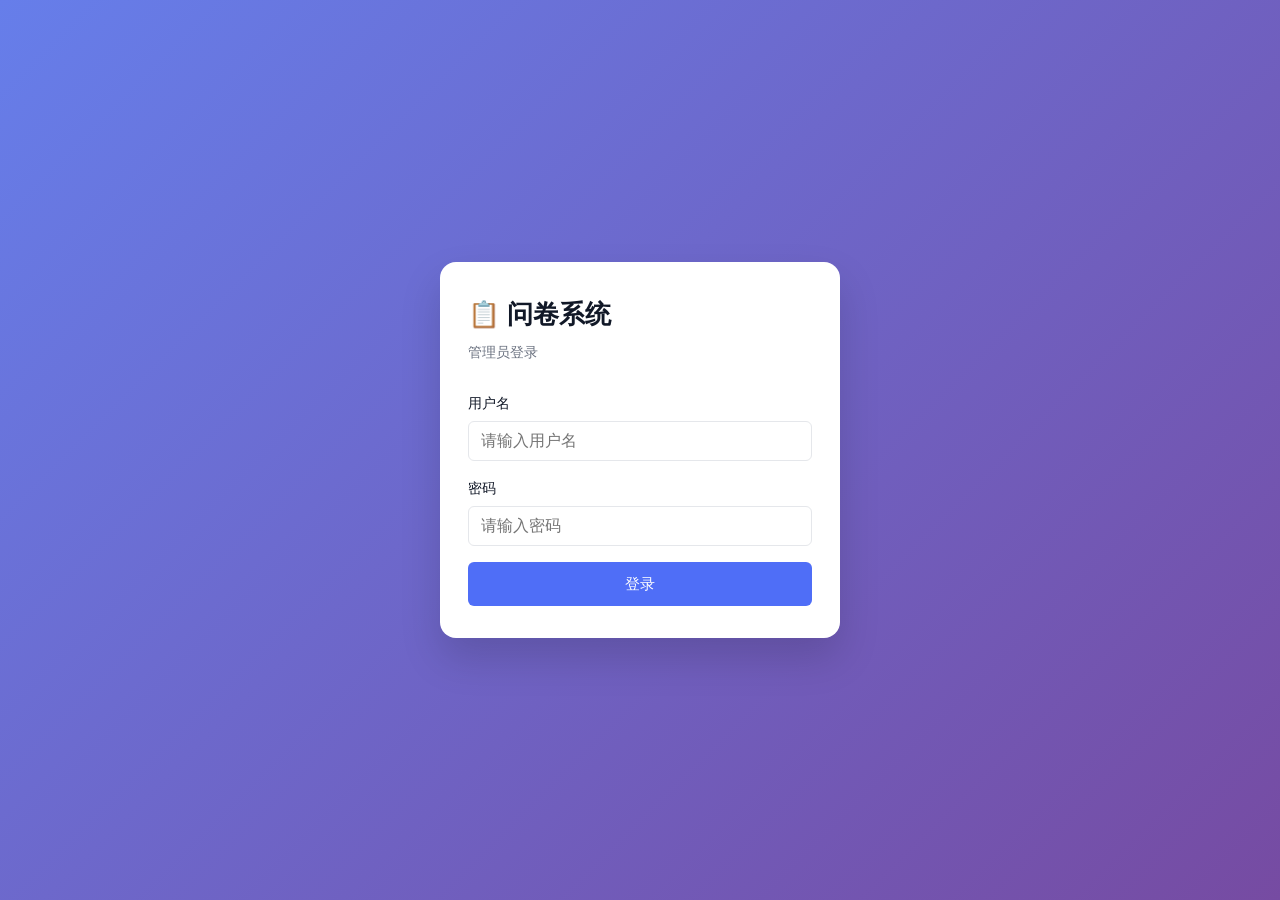
<file: index.html>
<!DOCTYPE html>
<html lang="zh-CN">
<head>
  <meta charset="UTF-8" />
  <meta name="viewport" content="width=device-width, initial-scale=1.0" />
  <title>我的问卷</title>
  <link rel="stylesheet" href="css/style.css?v=20260424" />
  <script src="js/cloudbase.full.js"></script>
</head>
<body>

<nav class="nav-bar">
  <div class="nav-inner">
    <span class="nav-title">📋 我的问卷</span>
    <div style="display:flex;gap:8px;">
      <button class="btn btn-plain btn-sm" id="btn-export">导出数据</button>
      <label class="btn btn-plain btn-sm" id="btn-import-label" style="cursor:pointer;margin:0;">导入数据<input type="file" id="btn-import" accept=".json" style="display:none;"></label>
      <button class="btn btn-plain btn-sm" id="btn-logout">退出</button>
    </div>
  </div>
</nav>

<div class="page-container">
  <div class="page-header">
    <div>
      <div class="page-title">问卷列表</div>
      <div class="page-subtitle" id="user-email"></div>
    </div>
    <button class="btn btn-primary" id="btn-new">＋ 新建问卷</button>
  </div>

  <div id="questionnaire-list">
    <div class="empty-state">
      <div class="spinner" style="margin:0 auto 16px;"></div>
      <div class="empty-state-text">加载中...</div>
    </div>
  </div>
</div>

<div id="loading-overlay" class="hidden"><div class="spinner"></div></div>
<div id="toast-container"></div>


<script type="module">
  import { db, serverTimestamp } from './js/cloudbase-db.js?v=20260423'
  import { requireAdmin, signOut } from './js/cloudbase-auth.js?v=20260423'
  import { showLoading, hideLoading, showToast, confirm, formatDate } from './js/utils.js?v=20260423'

  const user = await requireAdmin()
  document.getElementById('user-email').textContent = user.username || user.email || ''

  document.getElementById('btn-logout').addEventListener('click', async () => {
    if (await confirm('确定退出登录？')) {
      await signOut()
      location.href = 'admin.html'
    }
  })

  // 导出数据
  document.getElementById('btn-export').addEventListener('click', () => {
    const collections = ['questionnaires', 'share_tokens', 'answers']
    const data = {}
    collections.forEach(col => {
      try { data[col] = JSON.parse(localStorage.getItem('db_' + col) || '[]') } catch { data[col] = [] }
    })
    const blob = new Blob([JSON.stringify(data, null, 2)], { type: 'application/json' })
    const url = URL.createObjectURL(blob)
    const a = document.createElement('a')
    a.href = url
    a.download = `survey-backup-${new Date().toISOString().slice(0,10)}.json`
    a.click()
    URL.revokeObjectURL(url)
    showToast('数据已导出', 'success')
  })

  // 导入数据
  document.getElementById('btn-import').addEventListener('change', async e => {
    const file = e.target.files[0]
    if (!file) return
    const ok = await confirm('导入会覆盖当前所有数据，确定继续？', '确定导入', '取消', true)
    if (!ok) { e.target.value = ''; return }
    try {
      const text = await file.text()
      const data = JSON.parse(text)
      const collections = ['questionnaires', 'share_tokens', 'answers']
      collections.forEach(col => {
        if (Array.isArray(data[col])) {
          localStorage.setItem('db_' + col, JSON.stringify(data[col]))
        }
      })
      showToast('导入成功', 'success')
      await loadQuestionnaires()
    } catch(e) {
      showToast('导入失败，文件格式有误', 'error')
    } finally {
      e.target.value = ''
    }
  })

  document.getElementById('btn-new').addEventListener('click', () => {
    location.href = 'edit.html'
  })

  async function loadQuestionnaires() {
    try {
      const list = await db.query('questionnaires', {
        filters: [{ field: '_adminUid', op: '==', value: user.uid }],
        orderBy: { field: 'createdAt', desc: true }
      })
      renderList(list.map(d => ({ id: d.id, ...d.data() })))
    } catch(e) {
      console.error(e)
      document.getElementById('questionnaire-list').innerHTML =
        '<div class="empty-state"><div class="empty-state-text" style="color:var(--danger)">加载失败，请刷新重试</div></div>'
    }
  }

  function renderList(list) {
    const container = document.getElementById('questionnaire-list')
    if (list.length === 0) {
      container.innerHTML = `
        <div class="empty-state">
          <div class="empty-state-icon">📋</div>
          <div class="empty-state-text">暂无问卷，点击右上角新建</div>
        </div>
      `
      return
    }
    container.innerHTML = ''
    list.forEach(q => {
      const card = document.createElement('div')
      card.className = 'card'
      card.innerHTML = `
        <div style="margin-bottom:8px;">
          <div style="font-size:1.05rem;font-weight:600;color:var(--text);margin-bottom:4px;">${escHtml(q.name || '（未命名问卷）')}</div>
          ${q.description ? `<div style="font-size:.875rem;color:var(--text-muted);line-height:1.5;">${escHtml(q.description)}</div>` : ''}
        </div>
        <div style="font-size:.8rem;color:var(--text-light);margin-bottom:12px;">
          共 ${q.questions ? q.questions.length : 0} 题 &nbsp;·&nbsp; ${formatDate(q.createdAt)}
        </div>
        <div style="display:flex;gap:8px;flex-wrap:wrap;">
          <button class="btn btn-ghost btn-sm" data-action="edit" data-id="${q.id}">编辑问卷</button>
          <button class="btn btn-sm" style="background:var(--success-light);color:#16A34A;" data-action="share" data-id="${q.id}">分享管理</button>
          <button class="btn btn-plain btn-sm" data-action="copy" data-id="${q.id}">复制</button>
          <button class="btn btn-sm" style="background:var(--danger-light);color:var(--danger);" data-action="delete" data-id="${q.id}" data-name="${escHtml(q.name || '')}">删除</button>
        </div>
      `
      container.appendChild(card)
    })
  }

  // 事件委托：只注册一次
  document.getElementById('questionnaire-list').addEventListener('click', async e => {
    const btn = e.target.closest('[data-action]')
    if (!btn || btn.disabled) return
    const { action, id, name } = btn.dataset
    if (action === 'edit') {
      location.href = `edit.html?id=${id}`
    } else if (action === 'share') {
      location.href = `share.html?id=${id}`
    } else if (action === 'copy') {
      btn.disabled = true
      showLoading()
      try {
        const snap = await db.get('questionnaires', id)
        if (!snap.exists) { showToast('问卷不存在', 'error'); return }
        const orig = snap.data()
        const allList = await db.query('questionnaires', { filters: [{ field: '_adminUid', op: '==', value: user.uid }] })
        const names = new Set(allList.map(d => d.data().name))
        let baseName = orig.name || '未命名问卷'
        const match = baseName.match(/^(.*?)(\d+)$/)
        let base = match ? match[1] : baseName
        let num = match ? parseInt(match[2]) + 1 : 2
        let newName = base + num
        while (names.has(newName)) { num++; newName = base + num }
        await db.add('questionnaires', {
          _adminUid: user.uid,
          name: newName,
          description: orig.description || '',
          questions: orig.questions || [],
          createdAt: serverTimestamp(),
          updatedAt: serverTimestamp(),
        })
        showToast(`已复制为「${newName}」`, 'success')
        await loadQuestionnaires()
      } catch(err) {
        showToast('复制失败', 'error')
        btn.disabled = false
      } finally {
        hideLoading()
      }
    } else if (action === 'delete') {
      if (await confirm(`确定删除问卷「${name || ''}」？此操作不可撤销。`, '删除', '取消', true)) {
        showLoading()
        try {
          await db.delete('questionnaires', id)
          showToast('已删除', 'success')
          await loadQuestionnaires()
        } catch(err) {
          showToast('删除失败', 'error')
        } finally {
          hideLoading()
        }
      }
    }
  })

  function escHtml(str) {
    return String(str||'').replace(/&/g,'&amp;').replace(/</g,'&lt;').replace(/>/g,'&gt;').replace(/"/g,'&quot;')
  }

  loadQuestionnaires()
</script>
</body>
</html>
</file>
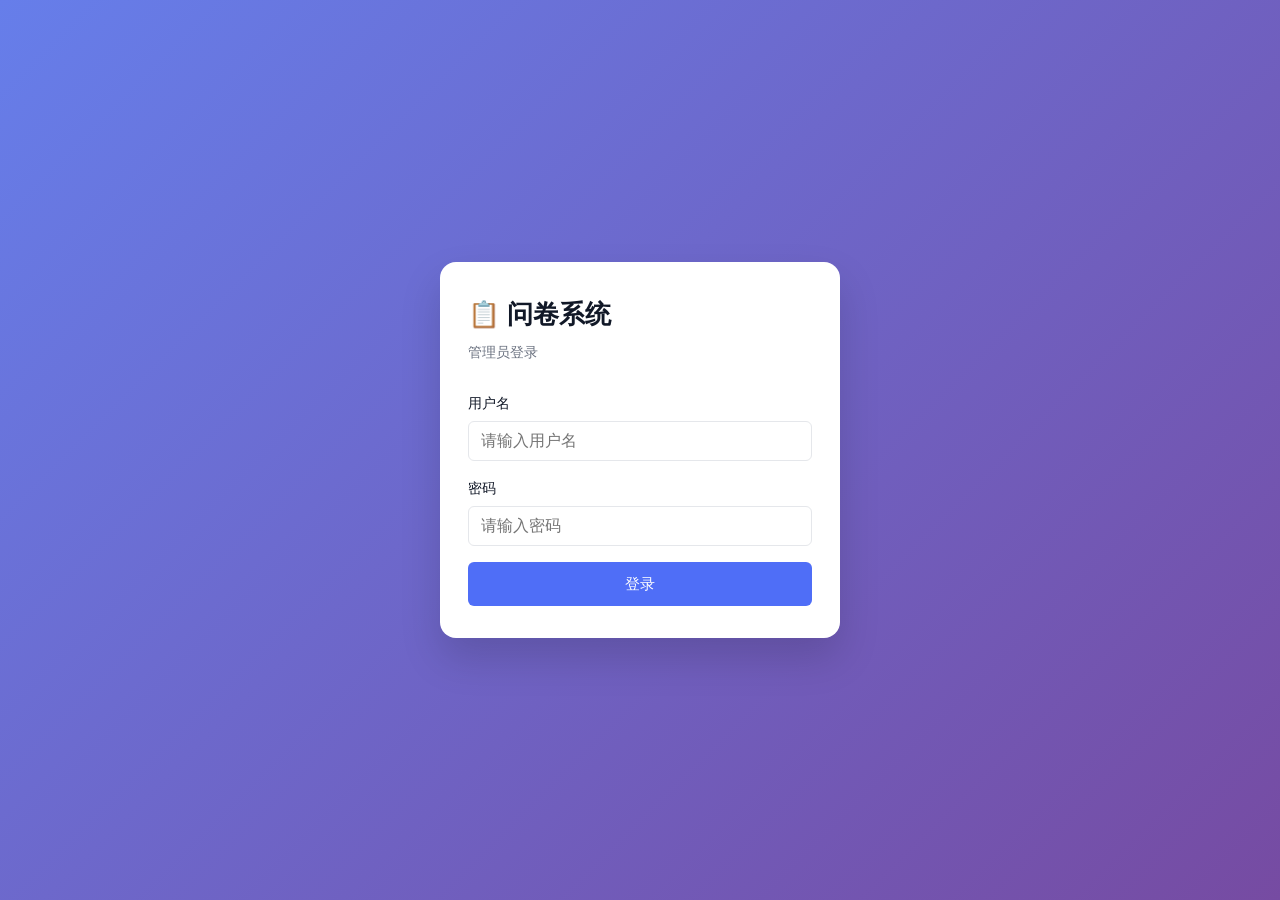
<file: admin.html>
<!DOCTYPE html>
<html lang="zh-CN">
<head>
  <meta charset="UTF-8" />
  <meta name="viewport" content="width=device-width, initial-scale=1.0" />
  <title>登录 — 问卷系统</title>
  <link rel="stylesheet" href="css/style.css?v=20260424" />
  <script src="js/cloudbase.full.js"></script>
</head>
<body>
<div class="login-page">
  <div class="login-card">
    <div class="login-title">📋 问卷系统</div>
    <div class="login-sub">管理员登录</div>

    <div id="form-login">
      <div class="form-group">
        <label class="form-label">用户名</label>
        <input class="form-input" type="text" id="login-username" placeholder="请输入用户名" autocomplete="username" />
      </div>
      <div class="form-group">
        <label class="form-label">密码</label>
        <input class="form-input" type="password" id="login-pwd" placeholder="请输入密码" autocomplete="current-password" />
      </div>
      <button class="btn btn-primary btn-block" id="btn-login">登录</button>
    </div>

    <div id="auth-error" style="display:none;margin-top:12px;color:var(--danger);font-size:.875rem;text-align:center;"></div>
  </div>
</div>

<div id="loading-overlay" class="hidden"><div class="spinner"></div></div>
<div id="toast-container"></div>

<script type="module">
  import { loginAdmin, getAdminUser } from './js/cloudbase-auth.js?v=20260423'

  // 已登录则直接跳转（不调用 requireAdmin，避免无限重定向）
  if (getAdminUser()) {
    location.href = 'index.html'
  }

  function showError(msg) {
    const el = document.getElementById('auth-error')
    el.textContent = msg
    el.style.display = 'block'
  }
  function clearError() {
    document.getElementById('auth-error').style.display = 'none'
  }

  document.getElementById('btn-login').addEventListener('click', async () => {
    clearError()
    const username = document.getElementById('login-username').value.trim()
    const pwd = document.getElementById('login-pwd').value
    if (!username || !pwd) { showError('请填写用户名和密码'); return }
    document.getElementById('loading-overlay').classList.remove('hidden')
    try {
      await loginAdmin(username, pwd)
      location.href = 'index.html'
    } catch(e) {
      showError(e.message || '登录失败')
    } finally {
      document.getElementById('loading-overlay').classList.add('hidden')
    }
  })

  document.getElementById('login-pwd').addEventListener('keydown', e => {
    if (e.key === 'Enter') document.getElementById('btn-login').click()
  })
</script>
</body>
</html>
</file>
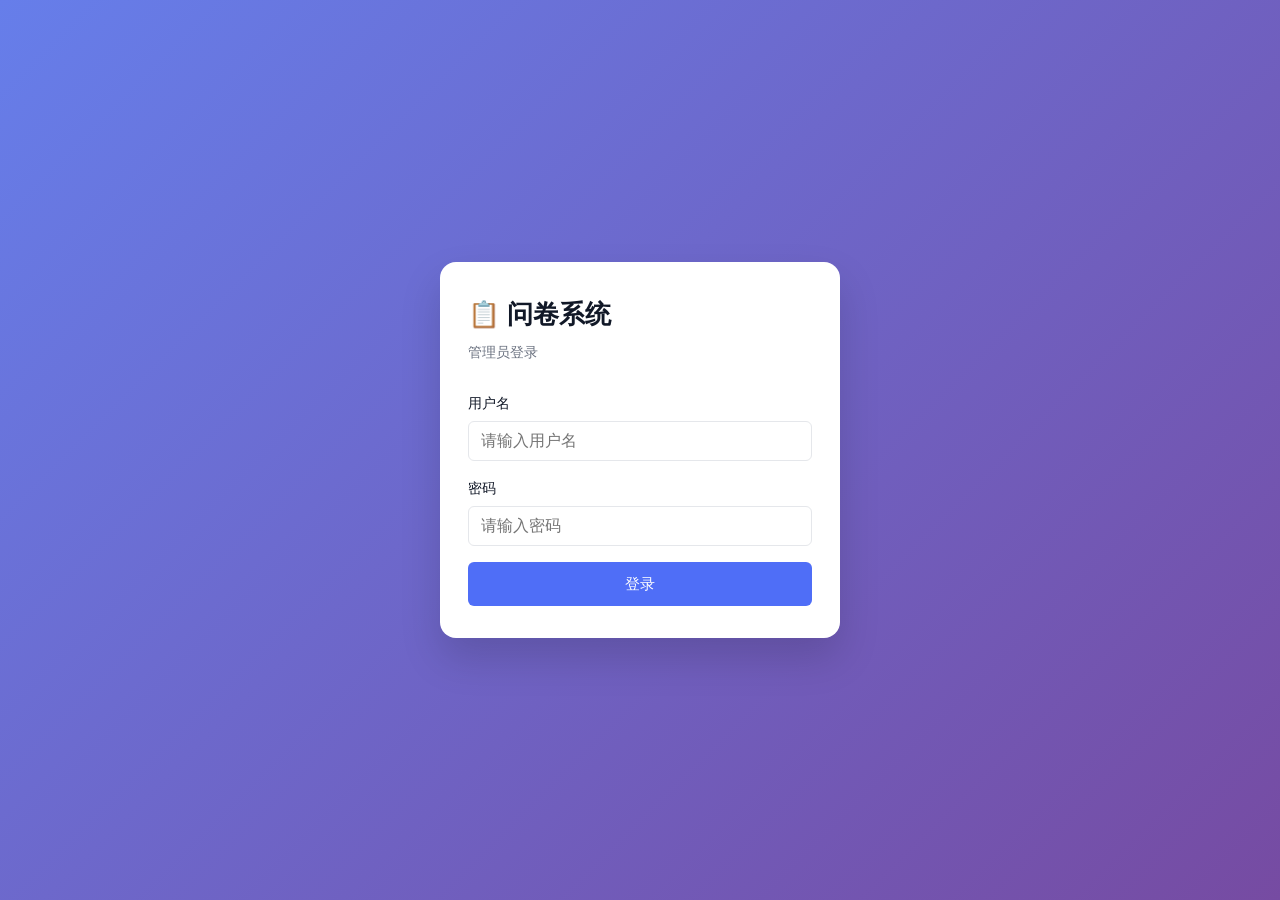
<file: answer-view.html>
<!DOCTYPE html>
<html lang="zh-CN">
<head>
  <meta charset="UTF-8" />
  <meta name="viewport" content="width=device-width, initial-scale=1.0" />
  <title>查看答卷</title>
  <link rel="stylesheet" href="css/style.css?v=20260424" />
  <script src="js/cloudbase.full.js"></script>
</head>
<body>

<nav class="nav-bar">
  <div class="nav-inner">
    <button class="nav-back" onclick="history.back()">&#8592; 返回</button>
    <span class="nav-title">查看答卷</span>
  </div>
</nav>

<div class="page-container">
  <div id="content">
    <div class="empty-state" style="padding-top:80px;">
      <div class="spinner" style="margin:0 auto 16px;"></div>
      <div class="empty-state-text">加载中...</div>
    </div>
  </div>
</div>

<div id="loading-overlay" class="hidden"><div class="spinner"></div></div>
<div id="toast-container"></div>


<script type="module">
  import { db } from './js/cloudbase-db.js?v=20260423'
  import { requireAdmin } from './js/cloudbase-auth.js?v=20260423'
  import { getParam, formatDate } from './js/utils.js?v=20260423'
  import { renderQuestionnaire } from './js/question-renderer.js?v=20260423'

  const user = await requireAdmin()
  const shareTokenId = getParam('shareTokenId')
  const content = document.getElementById('content')

  function showError(msg) {
    content.innerHTML = `<div class="empty-state" style="padding-top:80px;"><div style="font-size:2.5rem;margin-bottom:12px;">⚠️</div><div class="empty-state-text" style="color:var(--danger);">${msg}</div></div>`
  }

  if (!shareTokenId) {
    showError('参数错误')
  } else {
    try {
      const tokenSnap = await db.get('share_tokens', shareTokenId)
      if (!tokenSnap.exists) { showError('链接不存在'); throw new Error('exit') }

      const tokenData = tokenSnap.data()

      const qSnap = await db.get('questionnaires', tokenData.questionnaireId)
      if (!qSnap.exists || qSnap.data()._adminUid !== user.uid) {
        showError('无权查看该答卷'); throw new Error('exit')
      }

      const answers = await db.query('answers', { filters: [{ field: 'shareTokenId', op: '==', value: shareTokenId }] })
      if (answers.length === 0) { showError('暂无答卷数据'); throw new Error('exit') }

      const answer = answers[0].data()
      const questions = answer.questionSnapshot || []

      const responseMap = {}
      ;(answer.responses || []).forEach(r => { responseMap[r.questionId] = r.value })

      content.innerHTML = ''

      const metaCard = document.createElement('div')
      metaCard.className = 'card'
      metaCard.style.marginTop = '16px'
      metaCard.innerHTML = `
        <div style="display:flex;justify-content:space-between;align-items:flex-start;flex-wrap:wrap;gap:8px;">
          <div>
            <div style="font-size:.85rem;color:var(--text-muted);">备注名</div>
            <div style="font-size:1rem;font-weight:600;margin-top:2px;">${escHtml(tokenData.nickname || '（未命名）')}</div>
          </div>
          <div style="text-align:right;">
            <div style="font-size:.85rem;color:var(--text-muted);">提交时间</div>
            <div style="font-size:.9rem;margin-top:2px;">${formatDate(answer.submittedAt)}</div>
          </div>
        </div>
        <div class="divider" style="margin:12px 0 8px;"></div>
        <div style="font-size:.85rem;color:var(--text-muted);">问卷：${escHtml(qSnap.data().name || '')}</div>
      `
      content.appendChild(metaCard)

      const container = document.createElement('div')
      content.appendChild(container)
      renderQuestionnaire(container, questions, responseMap, true, null)

      const footer = document.createElement('div')
      footer.style.cssText = 'text-align:center;color:var(--text-muted);font-size:.85rem;padding:24px 0 48px;'
      footer.textContent = '— 以上为答卷全部内容 —'
      content.appendChild(footer)

    } catch(e) {
      if (e.message !== 'exit') {
        console.error(e)
        showError('加载失败，请刷新重试')
      }
    }
  }

  function escHtml(str) {
    return String(str||'').replace(/&/g,'&amp;').replace(/</g,'&lt;').replace(/>/g,'&gt;').replace(/"/g,'&quot;')
  }
</script>
</body>
</html>
</file>
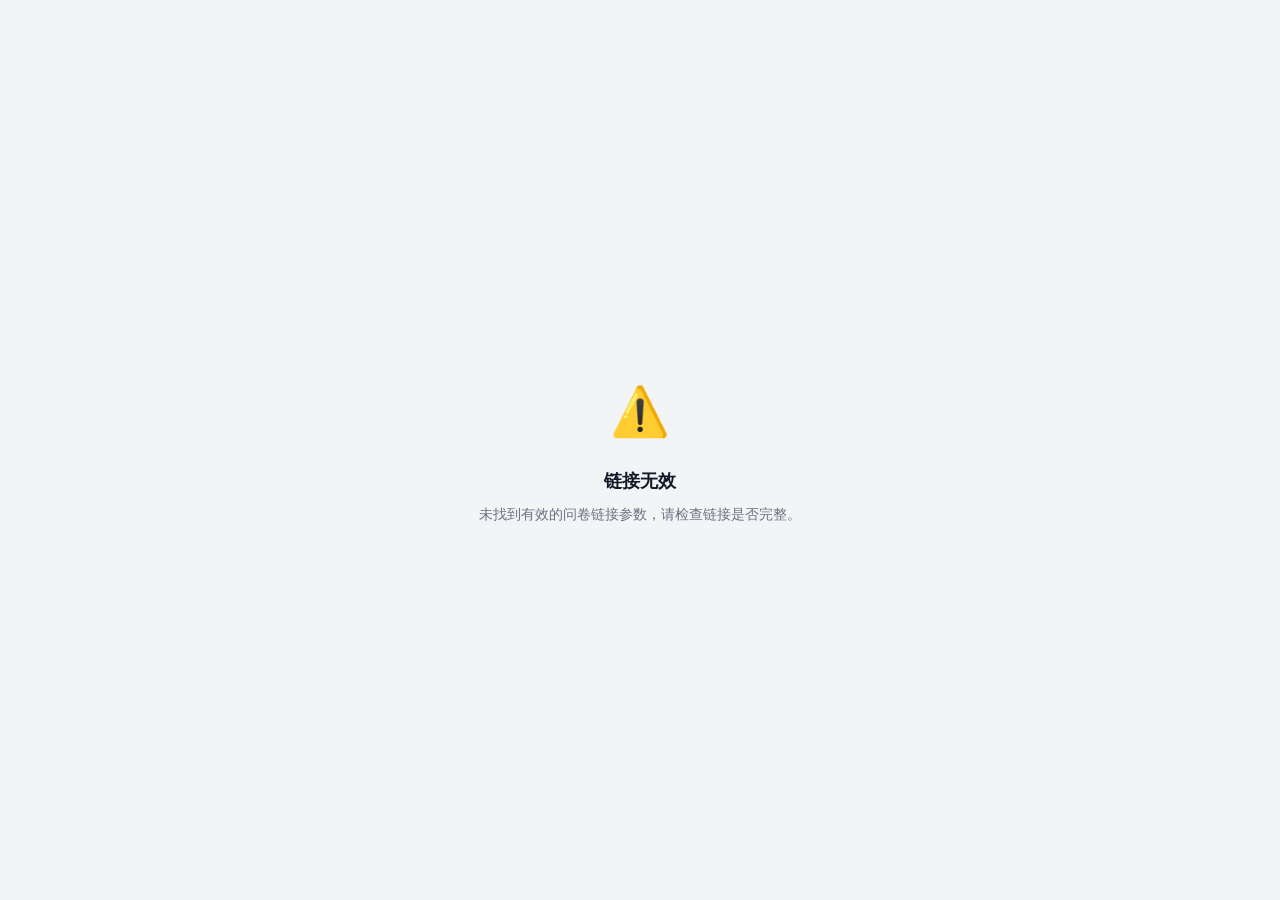
<file: answer.html>
<!DOCTYPE html>
<html lang="zh-CN">
<head>
  <meta charset="UTF-8" />
  <meta name="viewport" content="width=device-width, initial-scale=1.0" />
  <title>问卷</title>
  <link rel="stylesheet" href="css/style.css?v=20260424" />
  <script src="js/cloudbase.full.js"></script>
</head>
<body>

<nav class="nav-bar" id="nav-bar" style="display:none;">
  <div class="nav-inner">
    <span class="nav-title" id="nav-title">问卷</span>
    <span style="font-size:.8rem;color:var(--text-muted);" id="progress-text"></span>
  </div>
</nav>

<div id="state-loading" style="min-height:100vh;display:flex;align-items:center;justify-content:center;flex-direction:column;gap:16px;">
  <div class="spinner"></div>
  <div style="color:var(--text-muted);font-size:.9rem;">正在验证链接...</div>
</div>

<div id="state-error" style="display:none;min-height:100vh;align-items:center;justify-content:center;padding:24px;">
  <div style="text-align:center;max-width:360px;">
    <div style="font-size:3rem;margin-bottom:16px;">⚠️</div>
    <div style="font-size:1.1rem;font-weight:600;color:var(--text);margin-bottom:8px;" id="error-title">链接无效</div>
    <div style="font-size:.9rem;color:var(--text-muted);line-height:1.6;" id="error-msg"></div>
  </div>
</div>

<!-- 封面页 -->
<div id="state-cover" style="display:none;min-height:100vh;flex-direction:column;align-items:center;justify-content:center;padding:40px 24px;">
  <div style="max-width:520px;width:100%;text-align:center;">
    <div style="font-size:1.6rem;font-weight:700;color:var(--text);margin-bottom:16px;line-height:1.4;" id="cover-name"></div>
    <div style="font-size:1rem;color:var(--text-muted);line-height:1.7;margin-bottom:48px;" id="cover-desc"></div>
    <button class="btn btn-primary" id="btn-start" style="font-size:1rem;padding:12px 40px;border-radius:24px;">开始回答</button>
  </div>
</div>

<div id="state-form" style="display:none;">
  <div class="page-container">
    <div id="questions-container"></div>
    <button class="btn btn-success btn-block" id="btn-submit" style="margin:8px 0 12px;font-size:1rem;">提交问卷</button>
    <div style="text-align:center;font-size:.8rem;color:var(--text-muted);margin-bottom:32px;">提交后可查看您的回答，但不可再次修改</div>
  </div>
</div>

<div id="loading-overlay" class="hidden"><div class="spinner"></div></div>
<div id="toast-container"></div>


<script type="module">
  import { db, serverTimestamp } from './js/cloudbase-db.js?v=20260423'
  import { signInAsRespondent } from './js/cloudbase-auth.js?v=20260423'
  import { showLoading, hideLoading, showToast, getParam, saveDraft, loadDraft, clearDraft, confirm } from './js/utils.js?v=20260423'
  import { renderQuestionnaire } from './js/question-renderer.js?v=20260423'

  const token = getParam('token')
  let shareTokenId = ''
  let questionnaireData = null
  let responses = {}
  let submitting = false

  function showState(state) {
    document.getElementById('state-loading').style.display = state === 'loading' ? 'flex' : 'none'
    document.getElementById('state-error').style.display = state === 'error' ? 'flex' : 'none'
    document.getElementById('state-cover').style.display = state === 'cover' ? 'flex' : 'none'
    document.getElementById('state-form').style.display = state === 'form' ? 'block' : 'none'
    document.getElementById('nav-bar').style.display = state === 'form' ? '' : 'none'
  }

  function showError(title, msg) {
    document.getElementById('error-title').textContent = title
    document.getElementById('error-msg').textContent = msg
    showState('error')
  }

  if (!token) {
    showError('链接无效', '未找到有效的问卷链接参数，请检查链接是否完整。')
  } else {
    try {
      const user = await signInAsRespondent()

      // 查找 token
      const tokenResults = await db.query('share_tokens', { filters: [{ field: 'token', op: '==', value: token }] })
      if (tokenResults.length === 0) {
        showError('链接无效', '该链接不存在或已被删除，请联系管理员获取新链接。')
        throw new Error('exit')
      }

      const tokenDoc = tokenResults[0]
      const tokenData = tokenDoc.data()
      shareTokenId = tokenDoc.id

      // 状态判断
      if (tokenData.status === 'submitted') {
        if (tokenData.respondentUid === user.uid) {
          location.replace(`result.html?shareTokenId=${shareTokenId}`)
        } else {
          showError('链接已被使用', '该链接已由他人完成提交，每个链接仅限一人使用。如有需要，请联系管理员。')
        }
        throw new Error('exit')
      }

      if (tokenData.respondentUid && tokenData.respondentUid !== user.uid) {
        showError('链接不属于您', '该链接已被他人使用，每个链接仅限一人使用。\n如有需要，请联系管理员获取专属链接。')
        throw new Error('exit')
      }

      // 首次打开：认领 token
      if (!tokenData.respondentUid) {
        await db.update('share_tokens', shareTokenId, {
          respondentUid: user.uid,
          status: 'opened',
          usedAt: serverTimestamp(),
        })
      }

      // 获取问卷数据
      const qSnap = await db.get('questionnaires', tokenData.questionnaireId)
      if (!qSnap.exists) {
        showError('问卷不存在', '该问卷已被删除，请联系管理员。')
        throw new Error('exit')
      }
      questionnaireData = { id: qSnap.id, ...qSnap.data() }

      // 恢复草稿
      const draft = loadDraft(shareTokenId)
      if (draft) responses = draft

      // 渲染问卷
      document.getElementById('cover-name').textContent = questionnaireData.name || ''
      document.getElementById('cover-desc').textContent = questionnaireData.description || ''
      document.getElementById('nav-title').textContent = questionnaireData.name || '问卷'
      updateProgress()

      renderQuestionnaire(
        document.getElementById('questions-container'),
        questionnaireData.questions || [],
        responses,
        false,
        (questionId, value) => {
          responses[questionId] = value
          saveDraft(shareTokenId, responses)
          updateProgress()
          // 作答后清除该题红框
          const block = document.querySelector(`.question-block[data-question-id="${questionId}"]`)
          if (block) block.classList.remove('error')
        }
      )

      showState('cover')

    } catch(e) {
      if (e.message !== 'exit') {
        console.error(e)
        showError('加载失败', '请刷新重试。')
      }
    }
  }

  function updateProgress() {
    if (!questionnaireData) return
    const total = (questionnaireData.questions || []).length
    const answered = (questionnaireData.questions || []).filter(q => {
      const v = responses[q.id]
      if (q.type === 'text_fill') return typeof v === 'string' && v.trim()
      if (q.type === 'multiple_choice') return Array.isArray(v) && v.length > 0
      if (q.type === 'matrix_single') return v && typeof v === 'object' && Object.keys(v).length >= (q.rows||[]).length
      return !!v
    }).length
    document.getElementById('progress-text').textContent = `${answered}/${total}`
  }

  function validateAll() {
    const questions = questionnaireData.questions || []
    // 清除所有旧红框
    document.querySelectorAll('.question-block.error').forEach(el => el.classList.remove('error'))

    const errors = []
    for (let i = 0; i < questions.length; i++) {
      const q = questions[i]
      if (q.required === false) continue
      const v = responses[q.id]
      let invalid = false
      if (q.type === 'single_choice') {
        invalid = !v
      } else if (q.type === 'multiple_choice') {
        invalid = !Array.isArray(v) || v.length === 0
      } else if (q.type === 'text_fill') {
        invalid = !v || !v.trim()
      } else if (q.type === 'matrix_single') {
        for (const row of (q.rows || [])) {
          if (!v || !v[row]) { invalid = true; break }
        }
      }
      if (invalid) errors.push({ index: i + 1, q })
    }

    if (errors.length === 0) return true

    // 给所有未完成必答题加红框
    errors.forEach(({ q }) => {
      const block = document.querySelector(`.question-block[data-question-id="${q.id}"]`)
      if (block) block.classList.add('error')
    })

    // 提示第一个未完成的题目并滚动过去
    const first = errors[0]
    showToast(`第 ${first.index} 题为必填项，请完成后再提交`, 'error')
    const firstBlock = document.querySelector(`.question-block[data-question-id="${first.q.id}"]`)
    if (firstBlock) firstBlock.scrollIntoView({ behavior: 'smooth', block: 'center' })

    return false
  }

  document.getElementById('btn-start').addEventListener('click', () => {
    showState('form')
    window.scrollTo(0, 0)
  })

  document.getElementById('btn-submit').addEventListener('click', async () => {
    if (submitting) return
    if (!validateAll()) return

    const ok = await confirm('提交后无法再次修改，确定提交？', '确定提交', '继续填写')
    if (!ok) return

    submitting = true
    document.getElementById('btn-submit').disabled = true
    showLoading()

    try {
      const user = await signInAsRespondent()

      // 再次获取快照
      const qSnap = await db.get('questionnaires', questionnaireData.id)
      const questionSnapshot = qSnap.exists ? (qSnap.data().questions || []) : (questionnaireData.questions || [])

      const responsesArr = (questionnaireData.questions || []).map(q => ({
        questionId: q.id,
        type: q.type,
        value: responses[q.id] ?? null,
      }))

      // 防重复提交
      const existing = await db.query('answers', { filters: [{ field: 'shareTokenId', op: '==', value: shareTokenId }] })
      if (existing.length > 0) {
        clearDraft(shareTokenId)
        location.replace(`result.html?shareTokenId=${shareTokenId}`)
        return
      }

      await db.add('answers', {
        shareTokenId,
        questionnaireId: questionnaireData.id,
        respondentUid: user.uid,
        submittedAt: serverTimestamp(),
        questionSnapshot,
        responses: responsesArr,
      })

      await db.update('share_tokens', shareTokenId, {
        status: 'submitted',
        submittedAt: serverTimestamp(),
      })

      clearDraft(shareTokenId)
      location.replace(`result.html?shareTokenId=${shareTokenId}`)
    } catch(e) {
      console.error(e)
      showToast('提交失败，请重试', 'error')
      submitting = false
      document.getElementById('btn-submit').disabled = false
    } finally {
      hideLoading()
    }
  })
</script>
</body>
</html>
</file>
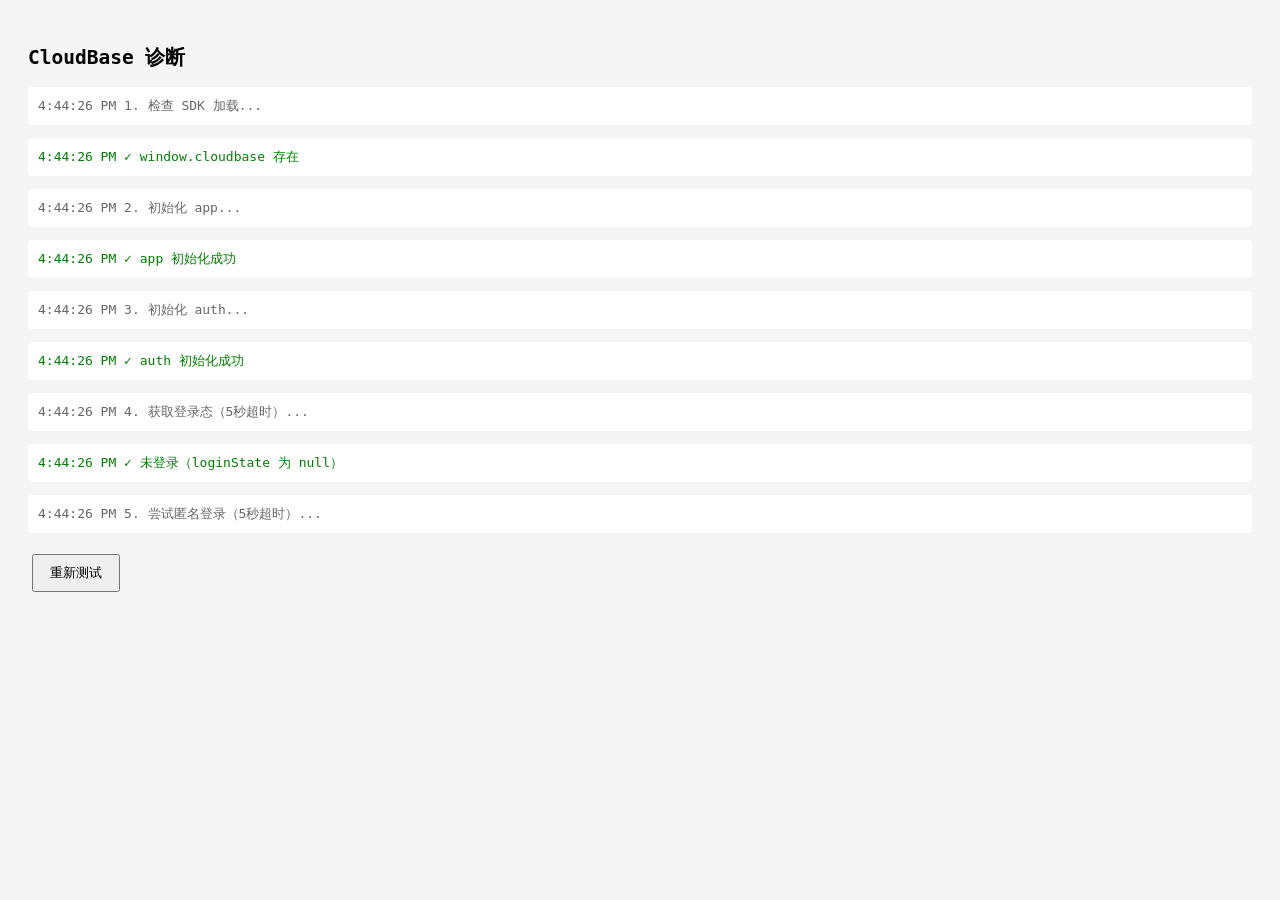
<file: debug.html>
<!DOCTYPE html>
<html lang="zh-CN">
<head>
  <meta charset="UTF-8" />
  <meta name="viewport" content="width=device-width, initial-scale=1.0" />
  <title>诊断</title>
  <style>
    body { font-family: monospace; padding: 20px; background: #f5f5f5; }
    .ok { color: green; } .err { color: red; } .info { color: #666; }
    pre { background: #fff; padding: 10px; border-radius: 4px; white-space: pre-wrap; word-break: break-all; font-size: 13px; }
    button { margin: 8px 4px; padding: 8px 16px; cursor: pointer; }
  </style>
</head>
<body>
<h2>CloudBase 诊断</h2>
<div id="log"></div>
<button onclick="runTest()">重新测试</button>

<script src="js/cloudbase.full.js"></script>
<script>
const ENV_ID = 'candymaxserver-d2gt2bl4j640d935a'
const log = document.getElementById('log')

function line(msg, cls) {
  const p = document.createElement('pre')
  p.className = cls || 'info'
  p.textContent = new Date().toLocaleTimeString() + ' ' + msg
  log.appendChild(p)
  console.log(msg)
}

async function runTest() {
  log.innerHTML = ''

  // 1. SDK 是否加载
  line('1. 检查 SDK 加载...')
  if (window.cloudbase) {
    line('✓ window.cloudbase 存在', 'ok')
  } else if (window.tcb) {
    line('✓ window.tcb 存在', 'ok')
  } else {
    line('✗ SDK 未加载！window.cloudbase 和 window.tcb 均不存在', 'err')
    return
  }

  // 2. 初始化
  line('2. 初始化 app...')
  let app, auth, db
  try {
    const sdk = window.cloudbase || window.tcb
    app = sdk.init({ env: ENV_ID })
    line('✓ app 初始化成功', 'ok')
  } catch(e) {
    line('✗ app 初始化失败: ' + e.message, 'err')
    return
  }

  // 3. Auth
  line('3. 初始化 auth...')
  try {
    auth = app.auth({ persistence: 'local' })
    line('✓ auth 初始化成功', 'ok')
  } catch(e) {
    line('✗ auth 初始化失败: ' + e.message, 'err')
    return
  }

  // 4. 获取登录态（带超时）
  line('4. 获取登录态（5秒超时）...')
  try {
    const loginState = await Promise.race([
      auth.getLoginState(),
      new Promise((_, rej) => setTimeout(() => rej(new Error('超时')), 5000))
    ])
    if (loginState) {
      const u = loginState.user
      line('✓ loginState.user 结构: ' + JSON.stringify({
        uid: u?.uid,
        loginType: u?.loginType,
        username: u?.username,
        isAnonymous: loginState.isAnonymous,
      }), 'ok')
      const isAdmin = u && u.loginType !== 'ANONYMOUS' && loginState.isAnonymous !== true
      line((isAdmin ? '✓ 判断为管理员' : '⚠ 判断为匿名/未登录'), isAdmin ? 'ok' : 'err')
    } else {
      line('✓ 未登录（loginState 为 null）', 'ok')
    }
  } catch(e) {
    line('✗ getLoginState 失败: ' + e.message, 'err')
  }

  // 5. 匿名登录测试
  line('5. 尝试匿名登录（5秒超时）...')
  try {
    await Promise.race([
      auth.signInAnonymously(),
      new Promise((_, rej) => setTimeout(() => rej(new Error('超时')), 5000))
    ])
    const u = auth.currentUser
    line('✓ 匿名登录成功: uid=' + (u?.uid || '?'), 'ok')
  } catch(e) {
    line('✗ 匿名登录失败: ' + e.message, 'err')
  }

  // 6. 数据库连接测试
  line('6. 测试数据库连接（5秒超时）...')
  try {
    db = app.database()
    const _ = db.command
    const result = await Promise.race([
      db.collection('questionnaires').limit(1).get(),
      new Promise((_, rej) => setTimeout(() => rej(new Error('超时')), 5000))
    ])
    line('✓ 数据库查询成功，返回 ' + (result.data?.length || 0) + ' 条', 'ok')
  } catch(e) {
    line('✗ 数据库查询失败: ' + e.message, 'err')
  }

  line('--- 诊断完成 ---')
}

window.onload = runTest
</script>
</body>
</html>
</file>
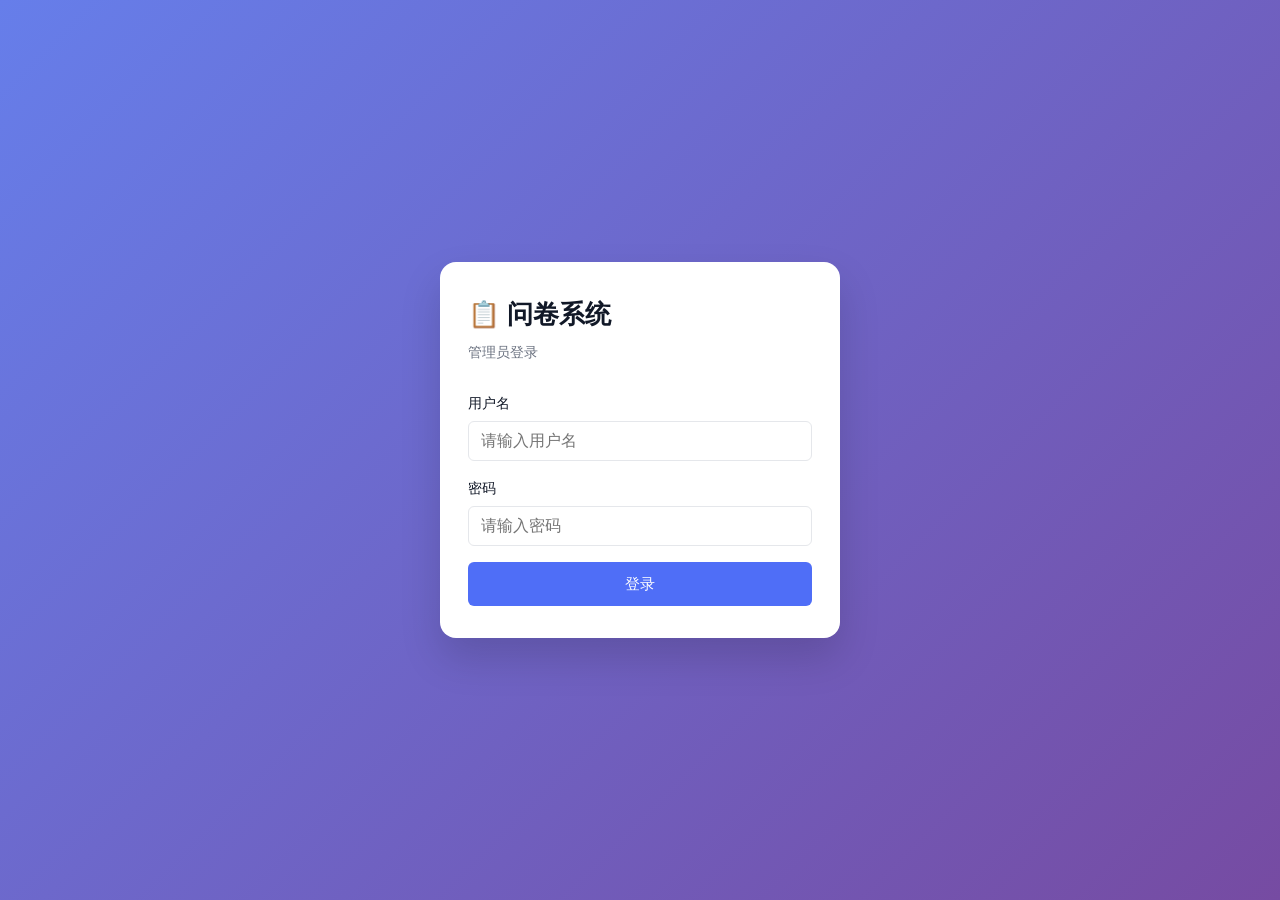
<file: edit.html>
<!DOCTYPE html>
<html lang="zh-CN">
<head>
  <meta charset="UTF-8" />
  <meta name="viewport" content="width=device-width, initial-scale=1.0" />
  <title>编辑问卷</title>
  <link rel="stylesheet" href="css/style.css?v=20260424" />
  <script src="js/cloudbase.full.js"></script>
  <style>
    .q-edit-card {
      background: var(--card-bg);
      border: 1.5px solid var(--border);
      border-radius: var(--radius);
      margin-bottom: 12px;
      overflow: hidden;
      box-shadow: var(--shadow);
      cursor: grab;
      user-select: none;
    }
    .q-edit-card:active { cursor: grabbing; }
    .q-edit-card.dragging { opacity: .3; }
    .q-edit-card.drag-over { border-color: var(--primary); box-shadow: 0 0 0 2px rgba(79,110,247,.25); }
    #drag-placeholder {
      background: var(--primary-light);
      border: 2px dashed var(--primary);
      border-radius: var(--radius);
      margin-bottom: 12px;
    }
    .q-edit-controls {
      display: flex;
      align-items: center;
      gap: 6px;
      padding: 7px 10px;
      background: var(--bg);
      border-bottom: 1px solid var(--border);
    }
    .q-edit-label {
      font-size: .78rem;
      color: var(--text-muted);
      font-weight: 600;
      flex: 1;
    }
    .q-edit-actions {
      display: flex;
      gap: 5px;
      flex-shrink: 0;
    }
    .q-edit-actions button {
      cursor: pointer;
    }
    .q-edit-card .question-block { margin-bottom: 0; box-shadow: none; border-radius: 0; }
    .q-edit-card .q-seq { display: none; }
    .q-edit-preview { pointer-events: none; padding: 2px 4px 4px; }
    #drag-ghost {
      border-radius: var(--radius);
      overflow: hidden;
      transform: rotate(1deg);
      opacity: .9;
      box-shadow: 0 10px 30px rgba(0,0,0,.2);
    }
  </style>
</head>
<body>

<nav class="nav-bar">
  <div class="nav-inner">
    <button class="nav-back" onclick="history.back()">&#8592; 返回</button>
    <span class="nav-title" id="nav-title">编辑问卷</span>
    <button class="btn btn-primary btn-sm" id="btn-save-top">保存</button>
  </div>
</nav>

<div class="page-container">
  <div class="card" style="margin-top:16px;">
    <div class="form-group">
      <label class="form-label">问卷名称 <span class="required">*</span></label>
      <input class="form-input" type="text" id="q-name" placeholder="请输入问卷名称" maxlength="80" />
    </div>
    <div class="form-group" style="margin-bottom:0;">
      <label class="form-label">问卷说明 <span class="hint">（选填）</span></label>
      <textarea class="form-textarea" id="q-desc" placeholder="请输入问卷说明" maxlength="300"></textarea>
    </div>
  </div>

  <div style="display:flex;justify-content:space-between;align-items:center;margin:16px 0 10px;">
    <div style="font-size:1rem;font-weight:600;">题目列表 <span id="q-count" style="color:var(--text-muted);font-size:.85rem;"></span></div>
    <span style="font-size:.78rem;color:var(--text-light);">按住卡片可拖拽排序</span>
  </div>

  <div id="questions-list"></div>

  <button class="btn btn-block" style="background:#fff;border:1.5px dashed var(--primary);color:var(--primary);margin-bottom:12px;" id="btn-add-question">＋ 添加题目</button>
  <button class="btn btn-primary btn-block" id="btn-save-bottom" style="margin-bottom:32px;">保存问卷</button>
</div>

<!-- 题目编辑 Modal -->
<div id="modal-overlay" class="modal-overlay" style="display:none;">
  <div class="modal-box">
    <div class="modal-handle"></div>
    <div style="display:flex;justify-content:space-between;align-items:center;margin-bottom:16px;">
      <div class="modal-title" id="modal-heading" style="margin-bottom:0;">添加题目</div>
      <button id="modal-close" style="background:none;border:none;font-size:1.4rem;color:var(--text-muted);cursor:pointer;padding:4px;">×</button>
    </div>
    <div class="form-group">
      <label class="form-label">题目类型</label>
      <select class="form-select" id="q-type">
        <option value="single_choice">单选</option>
        <option value="multiple_choice">多选</option>
        <option value="matrix_single">矩阵单选（每行选一个程度）</option>
        <option value="text_fill">填空</option>
      </select>
    </div>
    <div class="form-group">
      <label class="form-label">题目标题 <span class="required">*</span></label>
      <textarea class="form-textarea" id="q-title" placeholder="请输入题目内容" maxlength="300" style="min-height:72px;"></textarea>
    </div>
    <div class="form-group">
      <label class="form-label">题目描述 <span class="hint">（选填，显示在标题下方）</span></label>
      <textarea class="form-textarea" id="q-description" placeholder="补充说明、填写提示等" maxlength="300" style="min-height:56px;"></textarea>
    </div>
    <div class="form-group" style="margin-bottom:12px;">
      <label class="form-label">是否必填</label>
      <div style="display:flex;gap:10px;">
        <label style="display:flex;align-items:center;gap:6px;cursor:pointer;font-size:.95rem;">
          <input type="radio" name="q-required" id="q-required-yes" value="1" checked style="accent-color:var(--primary);width:16px;height:16px;" />
          必选
        </label>
        <label style="display:flex;align-items:center;gap:6px;cursor:pointer;font-size:.95rem;">
          <input type="radio" name="q-required" id="q-required-no" value="0" style="accent-color:var(--primary);width:16px;height:16px;" />
          选填
        </label>
      </div>
    </div>
    <div id="section-options">
      <div class="form-label" style="margin-bottom:8px;">选项列表</div>
      <div id="options-list"></div>
      <button class="btn btn-plain btn-sm" id="btn-add-option" style="margin-top:4px;">＋ 添加选项</button>
    </div>
    <div id="section-matrix" style="display:none;">
      <div class="form-label" style="margin-bottom:8px;">子项（行）</div>
      <div id="rows-list"></div>
      <button class="btn btn-plain btn-sm" id="btn-add-row" style="margin-bottom:16px;">＋ 添加子项</button>
      <div class="form-label" style="margin-bottom:8px;">程度选项（列）</div>
      <div id="cols-list"></div>
      <button class="btn btn-plain btn-sm" id="btn-add-col">＋ 添加程度选项</button>
    </div>
    <div id="section-fill-hint" style="display:none;">
      <div class="card" style="background:var(--bg);box-shadow:none;border:1.5px solid var(--border);">
        <div style="color:var(--text-muted);font-size:.9rem;">填空题：被分享者将看到一个文本输入框，可以自由填写文字。</div>
      </div>
    </div>
    <div class="modal-actions">
      <button class="btn btn-plain" id="btn-cancel-question">取消</button>
      <button class="btn btn-primary" id="btn-save-question">保存题目</button>
    </div>
  </div>
</div>

<div id="loading-overlay" class="hidden"><div class="spinner"></div></div>
<div id="toast-container"></div>


<script type="module">
  import { db, serverTimestamp } from './js/cloudbase-db.js?v=20260423'
  import { requireAdmin } from './js/cloudbase-auth.js?v=20260423'
  import { showLoading, hideLoading, showToast, getParam, generateId, TYPE_LABELS } from './js/utils.js?v=20260423'
  import { renderQuestionnaire } from './js/question-renderer.js?v=20260423'

  const user = await requireAdmin()
  const questionnaireId = getParam('id')
  const isNew = !questionnaireId

  document.getElementById('nav-title').textContent = isNew ? '新建问卷' : '编辑问卷'

  const state = { questions: [] }

  // ===== 加载已有问卷 =====
  if (!isNew) {
    showLoading()
    try {
      const snap = await db.get('questionnaires', questionnaireId)
      if (!snap.exists || snap.data()._adminUid !== user.uid) {
        showToast('问卷不存在或无权限', 'error')
        setTimeout(() => location.href = 'index.html', 1500)
      } else {
        const data = snap.data()
        document.getElementById('q-name').value = data.name || ''
        document.getElementById('q-desc').value = data.description || ''
        state.questions = data.questions || []
        renderQuestionsList()
      }
    } catch(e) { showToast('加载失败', 'error') }
    finally { hideLoading() }
  }

  // ===== 保存问卷 =====
  document.getElementById('btn-save-top').addEventListener('click', saveQuestionnaire)
  document.getElementById('btn-save-bottom').addEventListener('click', saveQuestionnaire)

  async function saveQuestionnaire() {
    const name = document.getElementById('q-name').value.trim()
    const description = document.getElementById('q-desc').value.trim()
    if (!name) { showToast('请填写问卷名称', 'error'); document.getElementById('q-name').focus(); return }
    if (state.questions.length === 0) { showToast('请至少添加一道题目', 'error'); return }
    showLoading()
    try {
      const data = { _adminUid: user.uid, name, description, questions: state.questions, updatedAt: serverTimestamp() }
      if (isNew) { data.createdAt = serverTimestamp(); await db.add('questionnaires', data) }
      else { await db.update('questionnaires', questionnaireId, data) }
      showToast('保存成功', 'success')
      setTimeout(() => location.href = 'index.html', 800)
    } catch(e) { showToast('保存失败：' + e.message, 'error') }
    finally { hideLoading() }
  }

  // ===== 移动题目 =====
  function moveQuestion(fromIdx, toIdx) {
    if (toIdx < 0 || toIdx >= state.questions.length) return
    const [moved] = state.questions.splice(fromIdx, 1)
    state.questions.splice(toIdx, 0, moved)
    state.questions.forEach((q, i) => q.order = i)
    renderQuestionsList()
  }

  // ===== 题目列表渲染 =====
  function renderQuestionsList() {
    const container = document.getElementById('questions-list')
    document.getElementById('q-count').textContent = `（${state.questions.length} 题）`

    if (state.questions.length === 0) {
      container.innerHTML = `<div class="card" style="text-align:center;color:var(--text-muted);padding:32px;">暂无题目，点击下方添加</div>`
      return
    }

    container.innerHTML = ''
    state.questions.forEach((q, i) => container.appendChild(buildEditCard(q, i)))
    initDragSort(container)
  }

  function buildEditCard(q, i) {
    const total = state.questions.length
    const card = document.createElement('div')
    card.className = 'q-edit-card'
    card.dataset.idx = String(i)

    // 控制栏：标签在左，按钮在右
    const controls = document.createElement('div')
    controls.className = 'q-edit-controls'
    controls.innerHTML = `
      <span class="q-edit-label">Q${i+1} · <span style="color:${q.required === false ? 'var(--text-muted)' : 'var(--danger)'};">${q.required === false ? '选填' : '必选'}</span></span>
      <div class="q-edit-actions">
        <button class="btn btn-plain btn-sm" data-action="up"   data-idx="${i}" ${i === 0 ? 'disabled' : ''} title="上移">↑</button>
        <button class="btn btn-plain btn-sm" data-action="down" data-idx="${i}" ${i === total-1 ? 'disabled' : ''} title="下移">↓</button>
        <button class="btn btn-ghost btn-sm" data-action="edit" data-idx="${i}">编辑</button>
        <button class="btn btn-sm" style="background:var(--danger-light);color:var(--danger);" data-action="del" data-idx="${i}">删除</button>
      </div>
    `

    controls.querySelector('[data-action="up"]').addEventListener('click', e => {
      e.stopPropagation(); moveQuestion(i, i - 1)
    })
    controls.querySelector('[data-action="down"]').addEventListener('click', e => {
      e.stopPropagation(); moveQuestion(i, i + 1)
    })
    controls.querySelector('[data-action="edit"]').addEventListener('click', e => {
      e.stopPropagation(); openModal(state.questions[i], i)
    })
    controls.querySelector('[data-action="del"]').addEventListener('click', e => {
      e.stopPropagation()
      if (window.confirm('确定删除这道题目？')) {
        state.questions.splice(i, 1)
        state.questions.forEach((q, idx) => q.order = idx)
        renderQuestionsList()
      }
    })

    card.appendChild(controls)

    // 题目预览（只读真实样式，点击不触发）
    const preview = document.createElement('div')
    preview.className = 'q-edit-preview'
    renderQuestionnaire(preview, [q], {}, true, null)
    card.appendChild(preview)

    return card
  }

  // ===== 拖拽排序 =====
  let dragSrcIdx = null
  let placeholder = null
  let ghost = null
  let ghostOffsetY = 0
  let dragging = false
  let longPressTimer = null

  function initDragSort(container) {
    container.querySelectorAll('.q-edit-card').forEach(card => {
      // 鼠标：直接按住（非按钮区域）即可拖拽
      card.addEventListener('mousedown', e => {
        if (e.target.closest('button')) return
        e.preventDefault()
        startDrag(e.clientY, card, container)
      })

      // 触摸：长按 350ms 启动拖拽
      card.addEventListener('touchstart', e => {
        if (e.target.closest('button')) return
        const touch = e.touches[0]
        longPressTimer = setTimeout(() => {
          startDrag(touch.clientY, card, container, true)
        }, 350)
      }, { passive: true })

      card.addEventListener('touchmove', () => clearTimeout(longPressTimer), { passive: true })
      card.addEventListener('touchend', () => clearTimeout(longPressTimer))
    })
  }

  function startDrag(clientY, card, container, isTouch = false) {
    dragSrcIdx = parseInt(card.dataset.idx)
    dragging = true

    const rect = card.getBoundingClientRect()
    ghostOffsetY = clientY - rect.top

    // 幽灵元素
    ghost = card.cloneNode(true)
    ghost.id = 'drag-ghost'
    ghost.style.cssText = `
      position:fixed; left:${rect.left}px; top:${rect.top}px;
      width:${rect.width}px; z-index:9999; pointer-events:none;
    `
    document.body.appendChild(ghost)

    // 占位符
    placeholder = document.createElement('div')
    placeholder.id = 'drag-placeholder'
    placeholder.style.height = rect.height + 'px'
    card.classList.add('dragging')
    card.after(placeholder)

    if (!isTouch) {
      document.addEventListener('mousemove', onMouseMove)
      document.addEventListener('mouseup', onDragEnd)
    } else {
      document.addEventListener('touchmove', onTouchMove, { passive: false })
      document.addEventListener('touchend', onDragEnd)
    }
  }

  function onMouseMove(e) {
    if (!dragging) return
    moveGhost(e.clientY)
    movePlaceholder(e.clientY)
  }

  function onTouchMove(e) {
    if (!dragging) return
    e.preventDefault()
    const y = e.touches[0].clientY
    moveGhost(y)
    movePlaceholder(y)
  }

  function moveGhost(clientY) {
    if (ghost) ghost.style.top = (clientY - ghostOffsetY) + 'px'
  }

  function movePlaceholder(clientY) {
    if (!placeholder) return
    const cards = [...document.querySelectorAll('.q-edit-card:not(.dragging)')]
    let placed = false
    for (const card of cards) {
      const rect = card.getBoundingClientRect()
      if (clientY < rect.top + rect.height / 2) {
        card.before(placeholder)
        placed = true
        break
      }
    }
    if (!placed && cards.length > 0) cards[cards.length - 1].after(placeholder)
  }

  function onDragEnd() {
    dragging = false
    clearTimeout(longPressTimer)
    document.removeEventListener('mousemove', onMouseMove)
    document.removeEventListener('mouseup', onDragEnd)
    document.removeEventListener('touchmove', onTouchMove)
    document.removeEventListener('touchend', onDragEnd)

    if (ghost) { ghost.remove(); ghost = null }

    if (placeholder && dragSrcIdx !== null) {
      // 计算占位符前有多少个非拖拽卡片 → 得到 targetIdx
      const container = document.getElementById('questions-list')
      let targetIdx = 0
      for (const child of container.children) {
        if (child === placeholder) break
        if (child.classList.contains('q-edit-card') && !child.classList.contains('dragging')) {
          targetIdx++
        }
      }

      placeholder.remove()
      placeholder = null

      if (targetIdx !== dragSrcIdx) {
        const [moved] = state.questions.splice(dragSrcIdx, 1)
        state.questions.splice(targetIdx, 0, moved)
        state.questions.forEach((q, i) => q.order = i)
      }
    }

    dragSrcIdx = null
    renderQuestionsList()
  }

  // ===== Modal 逻辑 =====
  let _currentQuestion = null
  let _editingIndex = -1

  function openModal(question, index) {
    _editingIndex = index !== undefined ? index : -1
    _currentQuestion = question
      ? JSON.parse(JSON.stringify(question))
      : { id: generateId(), type: 'single_choice', title: '', description: '', required: true, options: ['', ''], rows: ['', ''], columns: ['非常好', '好', '一般', '差'] }

    document.getElementById('modal-heading').textContent = _editingIndex >= 0 ? '编辑题目' : '添加题目'
    document.getElementById('q-type').value = _currentQuestion.type
    document.getElementById('q-title').value = _currentQuestion.title || ''
    document.getElementById('q-description').value = _currentQuestion.description || ''
    document.getElementById('q-required-yes').checked = _currentQuestion.required !== false
    document.getElementById('q-required-no').checked = _currentQuestion.required === false
    syncTypeVisibility(_currentQuestion.type)
    renderOptions(); renderRows(); renderCols()

    document.getElementById('modal-overlay').style.display = 'flex'
    setTimeout(() => document.getElementById('q-title').focus(), 50)
  }

  function closeModal() {
    document.getElementById('modal-overlay').style.display = 'none'
    _currentQuestion = null; _editingIndex = -1
  }

  function syncTypeVisibility(type) {
    document.getElementById('section-options').style.display = (type === 'single_choice' || type === 'multiple_choice') ? '' : 'none'
    document.getElementById('section-matrix').style.display = type === 'matrix_single' ? '' : 'none'
    document.getElementById('section-fill-hint').style.display = type === 'text_fill' ? '' : 'none'
  }

  function renderOptions() {
    const c = document.getElementById('options-list'); c.innerHTML = ''
    ;(_currentQuestion.options || []).forEach((opt, i) => {
      const row = document.createElement('div'); row.className = 'option-edit-row'
      row.innerHTML = `<span style="color:var(--text-muted);font-size:.85rem;width:20px;flex-shrink:0;">${i+1}.</span>
        <input class="form-input" type="text" value="${escHtml(opt)}" placeholder="选项内容" />
        <button class="btn-icon">×</button>`
      row.querySelector('input').addEventListener('input', e => { _currentQuestion.options[i] = e.target.value })
      row.querySelector('.btn-icon').addEventListener('click', () => {
        if (_currentQuestion.options.length <= 2) { alert('至少保留 2 个选项'); return }
        _currentQuestion.options.splice(i, 1); renderOptions()
      })
      c.appendChild(row)
    })
  }

  function renderRows() {
    const c = document.getElementById('rows-list'); c.innerHTML = ''
    ;(_currentQuestion.rows || []).forEach((row, i) => {
      const div = document.createElement('div'); div.className = 'option-edit-row'
      div.innerHTML = `<span style="color:var(--text-muted);font-size:.85rem;width:20px;flex-shrink:0;">${i+1}.</span>
        <input class="form-input" type="text" value="${escHtml(row)}" placeholder="子项名称" />
        <button class="btn-icon">×</button>`
      div.querySelector('input').addEventListener('input', e => { _currentQuestion.rows[i] = e.target.value })
      div.querySelector('.btn-icon').addEventListener('click', () => {
        if (_currentQuestion.rows.length <= 1) { alert('至少保留 1 个子项'); return }
        _currentQuestion.rows.splice(i, 1); renderRows()
      })
      c.appendChild(div)
    })
  }

  function renderCols() {
    const c = document.getElementById('cols-list'); c.innerHTML = ''
    ;(_currentQuestion.columns || []).forEach((col, i) => {
      const div = document.createElement('div'); div.className = 'option-edit-row'
      div.innerHTML = `<span style="color:var(--text-muted);font-size:.85rem;width:20px;flex-shrink:0;">${i+1}.</span>
        <input class="form-input" type="text" value="${escHtml(col)}" placeholder="程度名称" />
        <button class="btn-icon">×</button>`
      div.querySelector('input').addEventListener('input', e => { _currentQuestion.columns[i] = e.target.value })
      div.querySelector('.btn-icon').addEventListener('click', () => {
        if (_currentQuestion.columns.length <= 2) { alert('至少保留 2 个程度选项'); return }
        _currentQuestion.columns.splice(i, 1); renderCols()
      })
      c.appendChild(div)
    })
  }

  function saveQuestion() {
    const q = _currentQuestion
    if (!q) return
    q.required = document.getElementById('q-required-yes').checked
    q.description = document.getElementById('q-description').value.trim()
    if (!q.title.trim()) { alert('请填写题目标题'); document.getElementById('q-title').focus(); return }
    if (q.type === 'single_choice' || q.type === 'multiple_choice') {
      const valid = q.options.filter(o => o.trim())
      if (valid.length < 2) { alert('至少填写 2 个选项'); return }
      q.options = valid
    }
    if (q.type === 'matrix_single') {
      const vr = q.rows.filter(r => r.trim()), vc = q.columns.filter(c => c.trim())
      if (vr.length < 1) { alert('至少填写 1 个子项'); return }
      if (vc.length < 2) { alert('至少填写 2 个程度选项'); return }
      q.rows = vr; q.columns = vc
    }
    _editingIndex >= 0 ? (state.questions[_editingIndex] = { ...q }) : state.questions.push({ ...q, order: state.questions.length })
    renderQuestionsList()
    showToast('题目已保存', 'success')
    closeModal()
  }

  document.getElementById('btn-add-question').addEventListener('click', () => openModal(null))
  document.getElementById('modal-close').addEventListener('click', closeModal)
  document.getElementById('btn-cancel-question').addEventListener('click', closeModal)
  document.getElementById('modal-overlay').addEventListener('click', e => { if (e.target === e.currentTarget) closeModal() })
  document.getElementById('q-type').addEventListener('change', e => {
    if (_currentQuestion) { _currentQuestion.type = e.target.value; syncTypeVisibility(e.target.value) }
  })
  document.getElementById('q-title').addEventListener('input', e => { if (_currentQuestion) _currentQuestion.title = e.target.value })
  document.getElementById('q-description').addEventListener('input', e => { if (_currentQuestion) _currentQuestion.description = e.target.value })
  document.querySelectorAll('input[name="q-required"]').forEach(r => r.addEventListener('change', () => {
    if (_currentQuestion) _currentQuestion.required = document.getElementById('q-required-yes').checked
  }))
  document.getElementById('btn-add-option').addEventListener('click', () => { if (_currentQuestion) { _currentQuestion.options.push(''); renderOptions() } })
  document.getElementById('btn-add-row').addEventListener('click', () => { if (_currentQuestion) { _currentQuestion.rows.push(''); renderRows() } })
  document.getElementById('btn-add-col').addEventListener('click', () => { if (_currentQuestion) { _currentQuestion.columns.push(''); renderCols() } })
  document.getElementById('btn-save-question').addEventListener('click', saveQuestion)

  function escHtml(str) {
    return String(str||'').replace(/&/g,'&amp;').replace(/</g,'&lt;').replace(/>/g,'&gt;').replace(/"/g,'&quot;')
  }
</script>
</body>
</html>
</file>
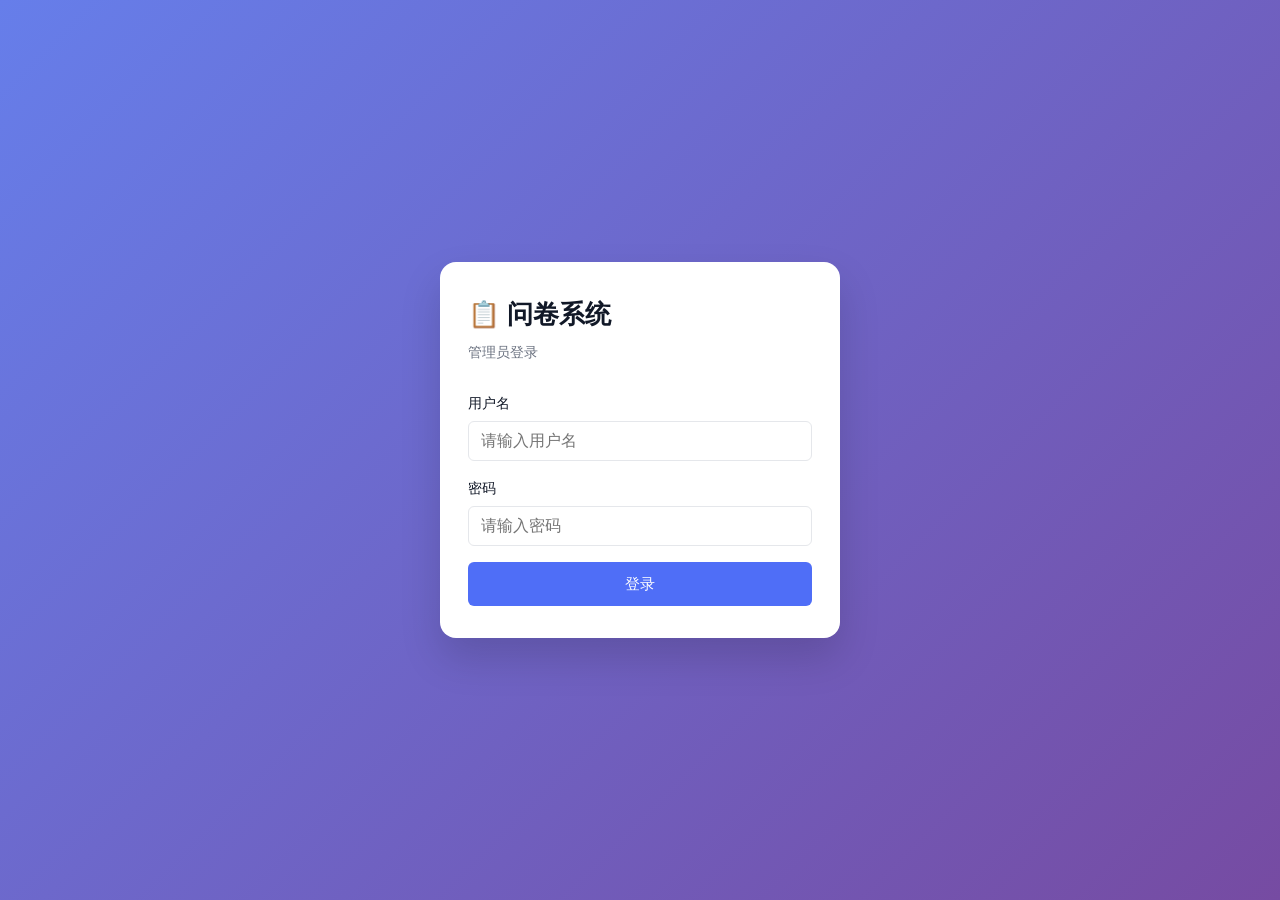
<file: login.html>
<!DOCTYPE html>
<html lang="zh-CN">
<head>
  <meta charset="UTF-8" />
  <meta name="viewport" content="width=device-width, initial-scale=1.0" />
  <title>登录 — 问卷系统</title>
  <link rel="stylesheet" href="css/style.css" />
</head>
<body>
<div class="login-page">
  <div class="login-card">
    <div class="login-title">📋 问卷系统</div>
    <div class="login-sub">管理员登录</div>

    <div id="form-login">
      <div class="form-group">
        <label class="form-label">用户名</label>
        <input class="form-input" type="text" id="login-email" placeholder="请输入用户名" autocomplete="username" />
      </div>
      <div class="form-group">
        <label class="form-label">密码</label>
        <input class="form-input" type="password" id="login-pwd" placeholder="请输入密码" autocomplete="current-password" />
      </div>
      <button class="btn btn-primary btn-block" id="btn-login">登录</button>
    </div>

    <div id="auth-error" style="display:none;margin-top:12px;color:var(--danger);font-size:.875rem;text-align:center;"></div>
  </div>
</div>

<div id="loading-overlay" class="hidden"><div class="spinner"></div></div>
<div id="toast-container"></div>


<script>
  // 不使用 ES module，避免 top-level await 阻塞按钮注册
  const ENV_ID = 'candymaxserver-d2gt2bl4j640d935a'
  let _auth = null

  function getAuth() {
    if (_auth) return _auth
    const sdk = window.cloudbase || window.tcb
    if (!sdk) throw new Error('CloudBase SDK 未加载，请刷新页面')
    const app = sdk.init({ env: ENV_ID })
    _auth = app.auth({ persistence: 'local' })
    return _auth
  }

  function showError(msg) {
    const el = document.getElementById('auth-error')
    el.textContent = msg
    el.style.display = 'block'
  }
  function clearError() {
    document.getElementById('auth-error').style.display = 'none'
  }
  function showLoading() {
    document.getElementById('loading-overlay').classList.remove('hidden')
  }
  function hideLoading() {
    document.getElementById('loading-overlay').classList.add('hidden')
  }

  // 按钮点击立即可用，SDK 在点击时才初始化
  document.getElementById('btn-login').addEventListener('click', async () => {
    clearError()
    const username = document.getElementById('login-email').value.trim()
    const pwd = document.getElementById('login-pwd').value
    if (!username || !pwd) { showError('请填写用户名和密码'); return }
    showLoading()
    try {
      const auth = getAuth()
      await auth.signInWithUsernameAndPassword(username, pwd)
      location.href = 'index.html'
    } catch(e) {
      console.error(e)
      showError(e.message || '登录失败，请检查用户名和密码')
    } finally {
      hideLoading()
    }
  })

  document.getElementById('login-pwd').addEventListener('keydown', e => {
    if (e.key === 'Enter') document.getElementById('btn-login').click()
  })

  // SDK 加载完后检查登录态（不阻塞按钮）
  window.addEventListener('load', async () => {
    try {
      const auth = getAuth()
      const loginState = await auth.getLoginState()
      if (loginState && !loginState.isAnonymous) {
        location.href = 'index.html'
      }
    } catch(e) { /* 未登录或 SDK 异常，忽略 */ }
  })
</script>
</body>
</html>
</file>
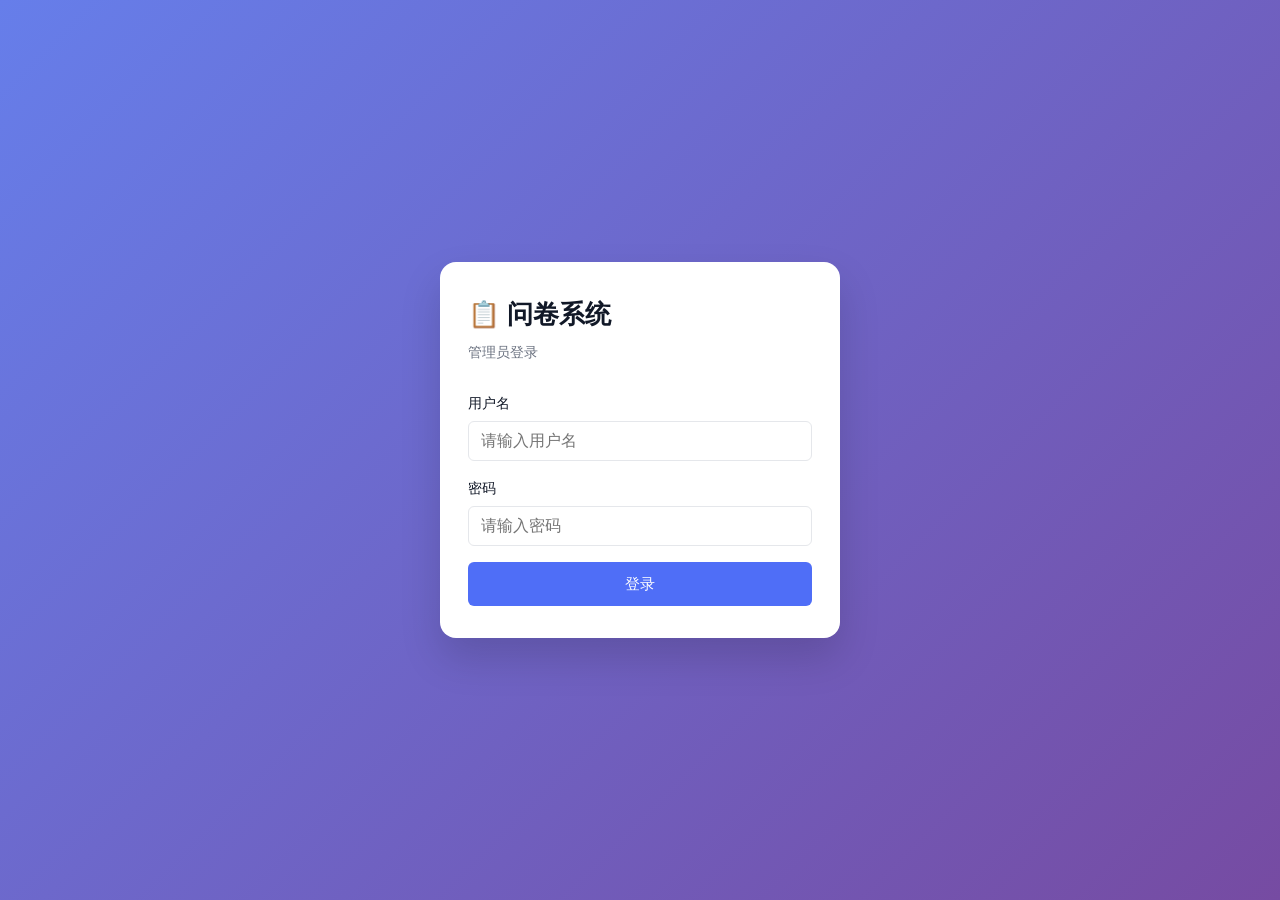
<file: login2.html>
<!DOCTYPE html>
<html lang="zh-CN">
<head>
  <meta charset="UTF-8" />
  <meta name="viewport" content="width=device-width, initial-scale=1.0" />
  <title>登录 — 问卷系统</title>
  <link rel="stylesheet" href="css/style.css" />
</head>
<body>
<div class="login-page">
  <div class="login-card">
    <div class="login-title">📋 问卷系统</div>
    <div class="login-sub">管理员登录</div>

    <div id="form-login">
      <div class="form-group">
        <label class="form-label">用户名</label>
        <input class="form-input" type="text" id="login-email" placeholder="请输入用户名" autocomplete="username" />
      </div>
      <div class="form-group">
        <label class="form-label">密码</label>
        <input class="form-input" type="password" id="login-pwd" placeholder="请输入密码" autocomplete="current-password" />
      </div>
      <button class="btn btn-primary btn-block" id="btn-login">登录</button>
    </div>

    <div id="auth-error" style="display:none;margin-top:12px;color:var(--danger);font-size:.875rem;text-align:center;"></div>
  </div>
</div>

<div id="loading-overlay" class="hidden"><div class="spinner"></div></div>
<div id="toast-container"></div>

<script src="js/cloudbase.full.js"></script>
<script>
  const ENV_ID = 'candymaxserver-d2gt2bl4j640d935a'
  let _auth = null

  function waitForSDK(cb) {
    if (window.cloudbase || window.tcb) { cb(); return }
    let tries = 0
    const t = setInterval(() => {
      tries++
      if (window.cloudbase || window.tcb) { clearInterval(t); cb() }
      else if (tries > 40) { clearInterval(t); showError('SDK 加载超时，请刷新') }
    }, 100)
  }

  function getAuth() {
    if (_auth) return _auth
    const sdk = window.cloudbase || window.tcb
    const app = sdk.init({ env: ENV_ID })
    _auth = app.auth({ persistence: 'local' })
    return _auth
  }

  function showError(msg) {
    const el = document.getElementById('auth-error')
    el.textContent = msg
    el.style.display = 'block'
  }
  function clearError() {
    document.getElementById('auth-error').style.display = 'none'
  }
  function showLoading() {
    document.getElementById('loading-overlay').classList.remove('hidden')
  }
  function hideLoading() {
    document.getElementById('loading-overlay').classList.add('hidden')
  }

  document.getElementById('btn-login').addEventListener('click', () => {
    clearError()
    const username = document.getElementById('login-email').value.trim()
    const pwd = document.getElementById('login-pwd').value
    if (!username || !pwd) { showError('请填写用户名和密码'); return }
    showLoading()
    waitForSDK(async () => {
      try {
        const auth = getAuth()
        await auth.signInWithUsernameAndPassword(username, pwd)
        location.href = 'index.html'
      } catch(e) {
        console.error(e)
        showError(e.message || '登录失败，请检查用户名和密码')
      } finally {
        hideLoading()
      }
    })
  })

  document.getElementById('login-pwd').addEventListener('keydown', e => {
    if (e.key === 'Enter') document.getElementById('btn-login').click()
  })

  // SDK 加载完后检查登录态
  waitForSDK(async () => {
    try {
      const auth = getAuth()
      const loginState = await auth.getLoginState()
      if (loginState && !loginState.isAnonymous) {
        location.href = 'index.html'
      }
    } catch(e) {}
  })
</script>
</body>
</html>
</file>
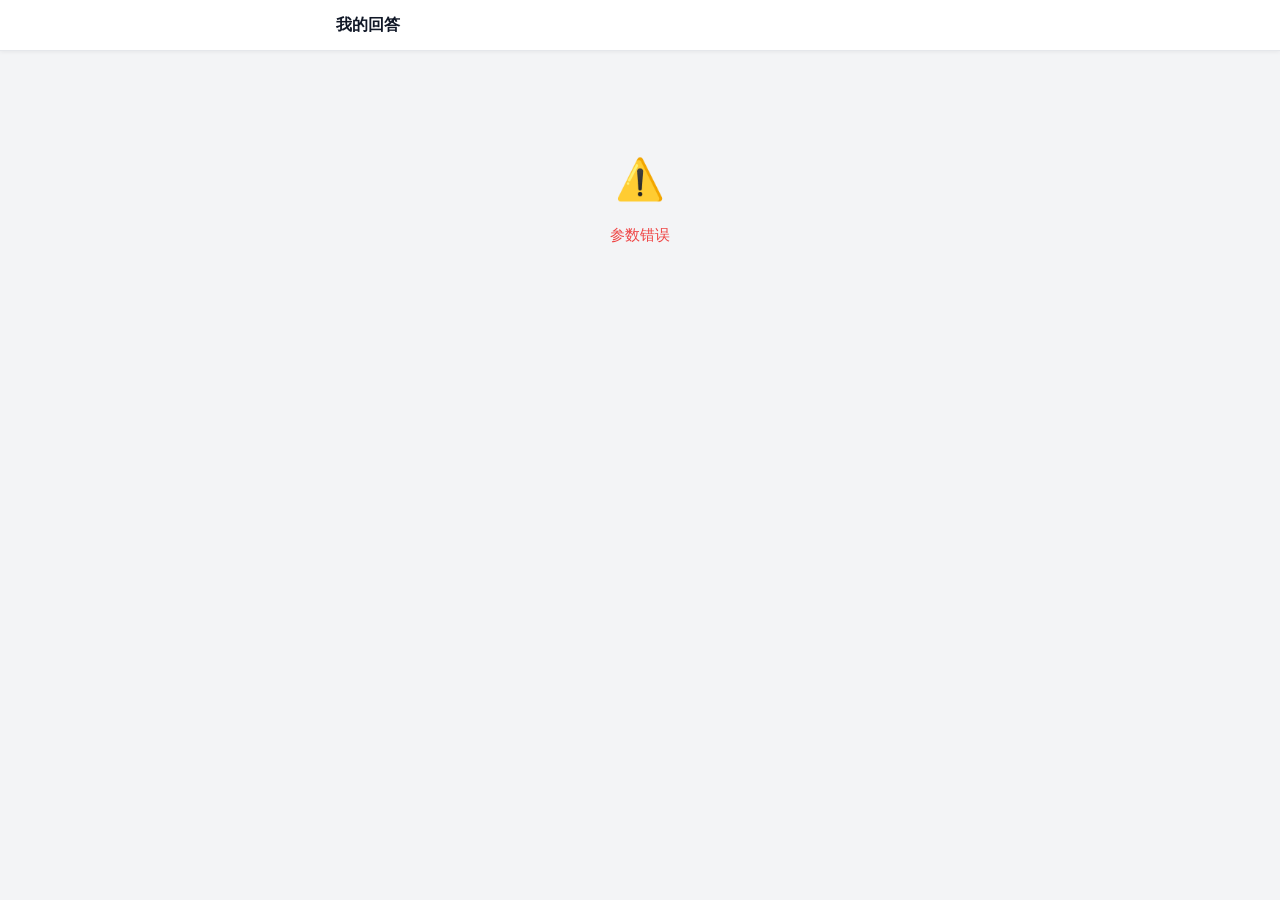
<file: result.html>
<!DOCTYPE html>
<html lang="zh-CN">
<head>
  <meta charset="UTF-8" />
  <meta name="viewport" content="width=device-width, initial-scale=1.0" />
  <title>我的回答</title>
  <link rel="stylesheet" href="css/style.css?v=20260424" />
  <script src="js/cloudbase.full.js"></script>
</head>
<body>

<nav class="nav-bar">
  <div class="nav-inner">
    <span class="nav-title">我的回答</span>
  </div>
</nav>

<div class="page-container">
  <div id="content">
    <div class="empty-state" style="padding-top:80px;">
      <div class="spinner" style="margin:0 auto 16px;"></div>
      <div class="empty-state-text">加载中...</div>
    </div>
  </div>
</div>

<div id="loading-overlay" class="hidden"><div class="spinner"></div></div>
<div id="toast-container"></div>


<script type="module">
  import { db } from './js/cloudbase-db.js?v=20260423'
  import { signInAsRespondent } from './js/cloudbase-auth.js?v=20260423'
  import { getParam } from './js/utils.js?v=20260423'
  import { renderQuestionnaire } from './js/question-renderer.js?v=20260423'

  const shareTokenId = getParam('shareTokenId')
  const content = document.getElementById('content')

  function showError(msg) {
    content.innerHTML = `<div class="empty-state" style="padding-top:80px;"><div style="font-size:2.5rem;margin-bottom:12px;">⚠️</div><div class="empty-state-text" style="color:var(--danger);">${msg}</div></div>`
  }

  if (!shareTokenId) {
    showError('参数错误')
  } else {
    try {
      const user = await signInAsRespondent()

      const tokenSnap = await db.get('share_tokens', shareTokenId)
      if (!tokenSnap.exists || tokenSnap.data().respondentUid !== user.uid) {
        showError('无权查看该答卷')
        throw new Error('no permission')
      }

      const answers = await db.query('answers', {
        filters: [
          { field: 'shareTokenId', op: '==', value: shareTokenId },
          { field: 'respondentUid', op: '==', value: user.uid }
        ]
      })
      if (answers.length === 0) {
        showError('未找到答卷，请联系管理员')
        throw new Error('no answer')
      }

      const answer = answers[0].data()
      const questions = answer.questionSnapshot || []

      const responseMap = {}
      ;(answer.responses || []).forEach(r => { responseMap[r.questionId] = r.value })

      content.innerHTML = ''

      const banner = document.createElement('div')
      banner.className = 'success-banner'
      banner.style.marginTop = '16px'
      banner.innerHTML = `
        <div class="success-banner-icon">✓</div>
        <div>
          <div class="success-banner-title">提交成功</div>
          <div class="success-banner-sub">以下是您的作答记录，仅供查看，不可修改</div>
        </div>
      `
      content.appendChild(banner)

      const container = document.createElement('div')
      content.appendChild(container)
      renderQuestionnaire(container, questions, responseMap, true, null)

      const footer = document.createElement('div')
      footer.style.cssText = 'text-align:center;color:var(--text-muted);font-size:.85rem;padding:24px 0 48px;'
      footer.textContent = '感谢您的填写！'
      content.appendChild(footer)

    } catch(e) {
      if (e.message !== 'no permission' && e.message !== 'no answer') {
        console.error(e)
        showError('加载失败，请刷新重试')
      }
    }
  }
</script>
</body>
</html>
</file>
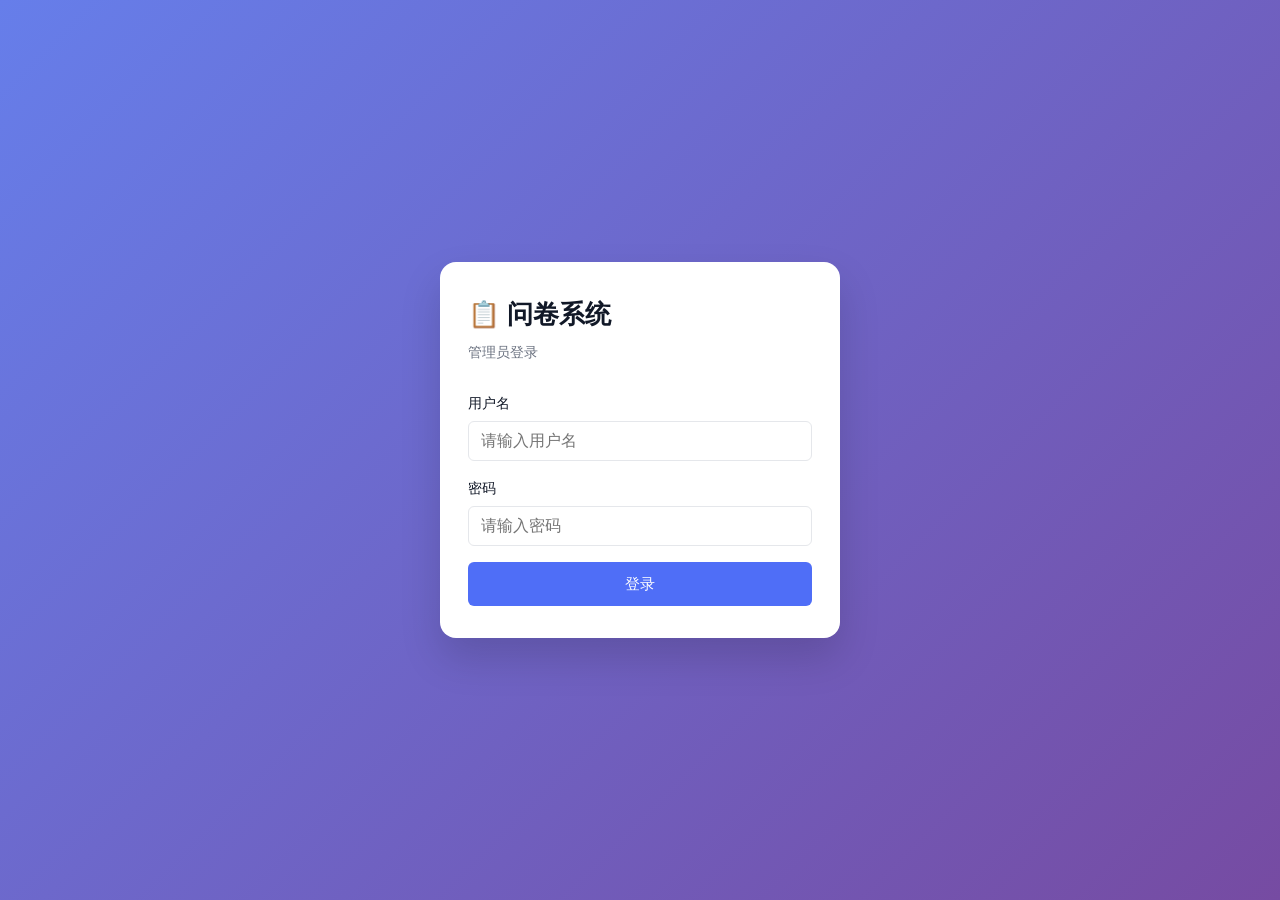
<file: share.html>
<!DOCTYPE html>
<html lang="zh-CN">
<head>
  <meta charset="UTF-8" />
  <meta name="viewport" content="width=device-width, initial-scale=1.0" />
  <title>分享管理</title>
  <link rel="stylesheet" href="css/style.css?v=20260424" />
  <script src="js/cloudbase.full.js"></script>
</head>
<body>

<nav class="nav-bar">
  <div class="nav-inner">
    <button class="nav-back" onclick="history.back()">&#8592; 返回</button>
    <span class="nav-title">分享管理</span>
    <button class="btn btn-primary btn-sm" id="btn-new-share">＋ 新增分享</button>
  </div>
</nav>

<div class="page-container">
  <div style="margin-top:16px;margin-bottom:4px;">
    <div style="display:flex;justify-content:space-between;align-items:center;">
      <div style="font-size:1rem;font-weight:700;color:var(--text);" id="q-name-display"></div>
      <button class="btn btn-plain btn-sm" id="btn-refresh">↻ 刷新</button>
    </div>
    <div style="font-size:.85rem;color:var(--text-muted);margin-top:4px;">以下为该问卷的所有分享链接（备注名仅您可见）</div>
  </div>
  <div class="divider"></div>
  <div id="token-list">
    <div class="empty-state"><div class="spinner" style="margin:0 auto;"></div></div>
  </div>
</div>

<!-- 新增分享 Modal -->
<div id="modal-add-overlay" class="modal-overlay center" hidden>
  <div class="modal-box">
    <div class="modal-title">新增分享对象</div>
    <div class="form-group">
      <label class="form-label">备注名 <span class="hint">（仅您可见，用于区分不同对象）</span></label>
      <input class="form-input" id="new-nickname" type="text" placeholder="例如：张三、客户A" maxlength="30" />
    </div>
    <div class="modal-actions">
      <button class="btn btn-plain" id="btn-cancel-add">取消</button>
      <button class="btn btn-primary" id="btn-confirm-add">生成链接</button>
    </div>
  </div>
</div>

<!-- 编辑备注 Modal -->
<div id="modal-edit-overlay" class="modal-overlay center" hidden>
  <div class="modal-box">
    <div class="modal-title">修改备注名</div>
    <div class="form-group">
      <label class="form-label">备注名</label>
      <input class="form-input" id="edit-nickname" type="text" maxlength="30" />
    </div>
    <div class="modal-actions">
      <button class="btn btn-plain" id="btn-cancel-edit">取消</button>
      <button class="btn btn-primary" id="btn-confirm-edit">保存</button>
    </div>
  </div>
</div>

<!-- 显示链接 Modal -->
<div id="modal-link-overlay" class="modal-overlay center" hidden>
  <div class="modal-box">
    <div class="modal-title">分享链接已生成</div>
    <div style="font-size:.85rem;color:var(--text-muted);margin-bottom:10px;">将以下链接发送给对方（每个链接仅限一人使用）</div>
    <div style="display:flex;gap:8px;align-items:stretch;margin-bottom:16px;">
      <input class="form-input" id="share-link-display" readonly style="font-size:.8rem;background:var(--bg);" />
      <button class="btn btn-primary" id="btn-copy-link" style="flex-shrink:0;">复制</button>
    </div>
    <button class="btn btn-plain btn-block" id="btn-close-link">关闭</button>
  </div>
</div>

<div id="loading-overlay" class="hidden"><div class="spinner"></div></div>
<div id="toast-container"></div>


<script type="module">
  import { db, serverTimestamp } from './js/cloudbase-db.js?v=20260423'
  import { requireAdmin } from './js/cloudbase-auth.js?v=20260423'
  import { showLoading, hideLoading, showToast, getParam, generateToken, formatDate, confirm } from './js/utils.js?v=20260423'

  const user = await requireAdmin()
  const questionnaireId = getParam('id')
  if (!questionnaireId) { location.href = 'index.html'; }

  let editingTokenId = ''
  let questionnaireName = ''

  async function loadData() {
    showLoading()
    try {
      const qSnap = await db.get('questionnaires', questionnaireId)
      if (!qSnap.exists || qSnap.data()._adminUid !== user.uid) {
        showToast('无权限', 'error'); location.href = 'index.html'; return
      }
      questionnaireName = qSnap.data().name || '（未命名）'
      document.getElementById('q-name-display').textContent = questionnaireName

      const tokens = (await db.query('share_tokens', {
        filters: [{ field: 'questionnaireId', op: '==', value: questionnaireId }],
        orderBy: { field: 'createdAt', desc: true }
      })).map(d => ({ id: d.id, ...d.data() }))

      renderTokenList(tokens)
    } catch(e) {
      console.error(e)
      showToast('加载失败', 'error')
    } finally {
      hideLoading()
    }
  }

  function renderTokenList(tokens) {
    const container = document.getElementById('token-list')
    if (tokens.length === 0) {
      container.innerHTML = `<div class="empty-state"><div class="empty-state-icon">🔗</div><div class="empty-state-text">暂无分享记录，点击右上角添加</div></div>`
      return
    }
    container.innerHTML = ''
    tokens.forEach(t => {
      const statusLabel = { pending: '未打开', opened: '已打开', submitted: '已提交' }[t.status] || t.status
      const badgeClass = { pending: 'badge-pending', opened: 'badge-opened', submitted: 'badge-submitted' }[t.status] || ''
      const row = document.createElement('div')
      row.className = 'card'
      row.style.padding = '14px'
      row.innerHTML = `
        <div style="display:flex;justify-content:space-between;align-items:flex-start;gap:10px;margin-bottom:8px;">
          <div>
            <span style="font-size:1rem;font-weight:600;">${escHtml(t.nickname || '（未命名）')}</span>
            <span class="badge ${badgeClass}" style="margin-left:8px;">${statusLabel}</span>
          </div>
          <button class="btn btn-plain btn-sm" data-action="edit-nickname" data-id="${t.id}" data-nickname="${escHtml(t.nickname||'')}">改备注</button>
        </div>
        <div style="font-size:.78rem;color:var(--text-muted);margin-bottom:10px;word-break:break-all;">
          ${buildShareLink(t.token)}
        </div>
        <div class="token-actions-row">
          <button class="btn btn-ghost btn-sm" data-action="copy-link" data-token="${t.token}">复制链接</button>
          <button class="btn btn-sm" style="background:var(--success-light);color:#16A34A;" data-action="view-answer" data-id="${t.id}" data-status="${t.status}" ${t.status!=='submitted'?'disabled':''}>查看答案</button>
          <button class="btn btn-sm" style="background:var(--danger-light);color:var(--danger);" data-action="delete-answer" data-id="${t.id}" data-status="${t.status}" ${t.status!=='submitted'?'disabled':''}>删除答案</button>
          <button class="btn btn-plain btn-sm" data-action="delete-token" data-id="${t.id}">删除链接</button>
        </div>
      `
      container.appendChild(row)
    })
  }

  // 事件委托：只注册一次，监听整个列表区域
  document.getElementById('token-list').addEventListener('click', async e => {
    const btn = e.target.closest('[data-action]')
    if (!btn || btn.disabled) return
    const { action, id, token, nickname } = btn.dataset

    if (action === 'copy-link') {
      const link = buildShareLink(token)
      await copyToClipboard(link)
    } else if (action === 'view-answer') {
      location.href = `answer-view.html?shareTokenId=${id}`
    } else if (action === 'delete-answer') {
      if (await confirm('确定删除该份答卷？删除后对方可重新填写。', '删除', '取消', true)) {
        doDeleteAnswer(id)
      }
    } else if (action === 'delete-token') {
      if (await confirm('确定删除该分享链接？如对方已提交答案将同时删除。', '删除', '取消', true)) {
        doDeleteToken(id)
      }
    } else if (action === 'edit-nickname') {
      openEditModal(id, nickname || '')
    }
  })

  function buildShareLink(token) {
    return `${location.origin}${location.pathname.replace('share.html','answer.html')}?token=${token}`
  }

  async function copyToClipboard(text) {
    try {
      await navigator.clipboard.writeText(text)
      showToast('链接已复制', 'success')
    } catch {
      const input = document.getElementById('share-link-display')
      input.value = text
      document.getElementById('modal-link-overlay').removeAttribute('hidden')
    }
  }

  // 刷新按钮
  document.getElementById('btn-refresh').addEventListener('click', async () => {
    await loadData()
    showToast('刷新成功', 'success')
  })

  // 新增分享 Modal
  document.getElementById('btn-new-share').addEventListener('click', () => {
    document.getElementById('new-nickname').value = ''
    document.getElementById('modal-add-overlay').removeAttribute('hidden')
    setTimeout(() => document.getElementById('new-nickname').focus(), 100)
  })
  document.getElementById('btn-cancel-add').addEventListener('click', () => {
    document.getElementById('modal-add-overlay').setAttribute('hidden', '')
  })
  document.getElementById('modal-add-overlay').addEventListener('click', e => {
    if (e.target === e.currentTarget) e.currentTarget.setAttribute('hidden', '')
  })
  document.getElementById('btn-confirm-add').addEventListener('click', () => {
    const nickname = document.getElementById('new-nickname').value.trim()
    document.getElementById('modal-add-overlay').setAttribute('hidden', '')
    createShare(nickname)
  })
  document.getElementById('new-nickname').addEventListener('keydown', e => {
    if (e.key === 'Enter') document.getElementById('btn-confirm-add').click()
  })

  async function createShare(nickname) {
    showLoading()
    try {
      // 生成唯一 token（本地碰撞检测）
      let token
      for (let i = 0; i < 10; i++) {
        token = generateToken()
        const existing = await db.query('share_tokens', { filters: [{ field: 'token', op: '==', value: token }] })
        if (existing.length === 0) break
      }

      await db.add('share_tokens', {
        questionnaireId,
        token,
        nickname: nickname || '',
        respondentUid: null,
        status: 'pending',
        createdAt: serverTimestamp(),
        usedAt: null,
        submittedAt: null,
      })

      const link = buildShareLink(token)
      document.getElementById('share-link-display').value = link
      document.getElementById('modal-link-overlay').removeAttribute('hidden')

      loadData()
    } catch(e) {
      showToast('创建失败：' + e.message, 'error')
    } finally {
      hideLoading()
    }
  }

  // 链接 Modal
  document.getElementById('btn-copy-link').addEventListener('click', async () => {
    const link = document.getElementById('share-link-display').value
    try { await navigator.clipboard.writeText(link); showToast('已复制', 'success') } catch {}
  })
  document.getElementById('btn-close-link').addEventListener('click', () => {
    document.getElementById('modal-link-overlay').setAttribute('hidden', '')
  })

  // 编辑备注 Modal
  function openEditModal(tokenId, currentNickname) {
    editingTokenId = tokenId
    document.getElementById('edit-nickname').value = currentNickname
    document.getElementById('modal-edit-overlay').removeAttribute('hidden')
    setTimeout(() => document.getElementById('edit-nickname').focus(), 100)
  }
  document.getElementById('btn-cancel-edit').addEventListener('click', () => {
    document.getElementById('modal-edit-overlay').setAttribute('hidden', '')
  })
  document.getElementById('modal-edit-overlay').addEventListener('click', e => {
    if (e.target === e.currentTarget) e.currentTarget.setAttribute('hidden', '')
  })
  document.getElementById('btn-confirm-edit').addEventListener('click', async () => {
    const nickname = document.getElementById('edit-nickname').value.trim()
    document.getElementById('modal-edit-overlay').setAttribute('hidden', '')
    showLoading()
    try {
      await db.update('share_tokens', editingTokenId, { nickname })
      showToast('备注已更新', 'success')
      loadData()
    } catch(e) {
      showToast('更新失败', 'error')
    } finally {
      hideLoading()
    }
  })
  document.getElementById('edit-nickname').addEventListener('keydown', e => {
    if (e.key === 'Enter') document.getElementById('btn-confirm-edit').click()
  })

  // 删除答案（保留 token 和 respondentUid，重置为 opened，让用户可重新填写）
  async function doDeleteAnswer(shareTokenId) {
    showLoading()
    try {
      const answers = await db.query('answers', { filters: [{ field: 'shareTokenId', op: '==', value: shareTokenId }] })
      for (const d of answers) await db.delete('answers', d.id)
      // 保留 respondentUid，状态改回 opened（用户打开过链接，可重新提交）
      await db.update('share_tokens', shareTokenId, { status: 'opened', submittedAt: null })
      showToast('答案已删除，对方可重新填写', 'success')
      loadData()
    } catch(e) {
      showToast('删除失败', 'error')
    } finally {
      hideLoading()
    }
  }

  // 删除整条 token（含答案）
  async function doDeleteToken(shareTokenId) {
    showLoading()
    try {
      const answers = await db.query('answers', { filters: [{ field: 'shareTokenId', op: '==', value: shareTokenId }] })
      for (const d of answers) await db.delete('answers', d.id)
      await db.delete('share_tokens', shareTokenId)
      showToast('链接已删除', 'success')
      loadData()
    } catch(e) {
      showToast('删除失败', 'error')
    } finally {
      hideLoading()
    }
  }

  function escHtml(str) {
    return String(str||'').replace(/&/g,'&amp;').replace(/</g,'&lt;').replace(/>/g,'&gt;').replace(/"/g,'&quot;')
  }

  loadData()
</script>
</body>
</html>
</file>
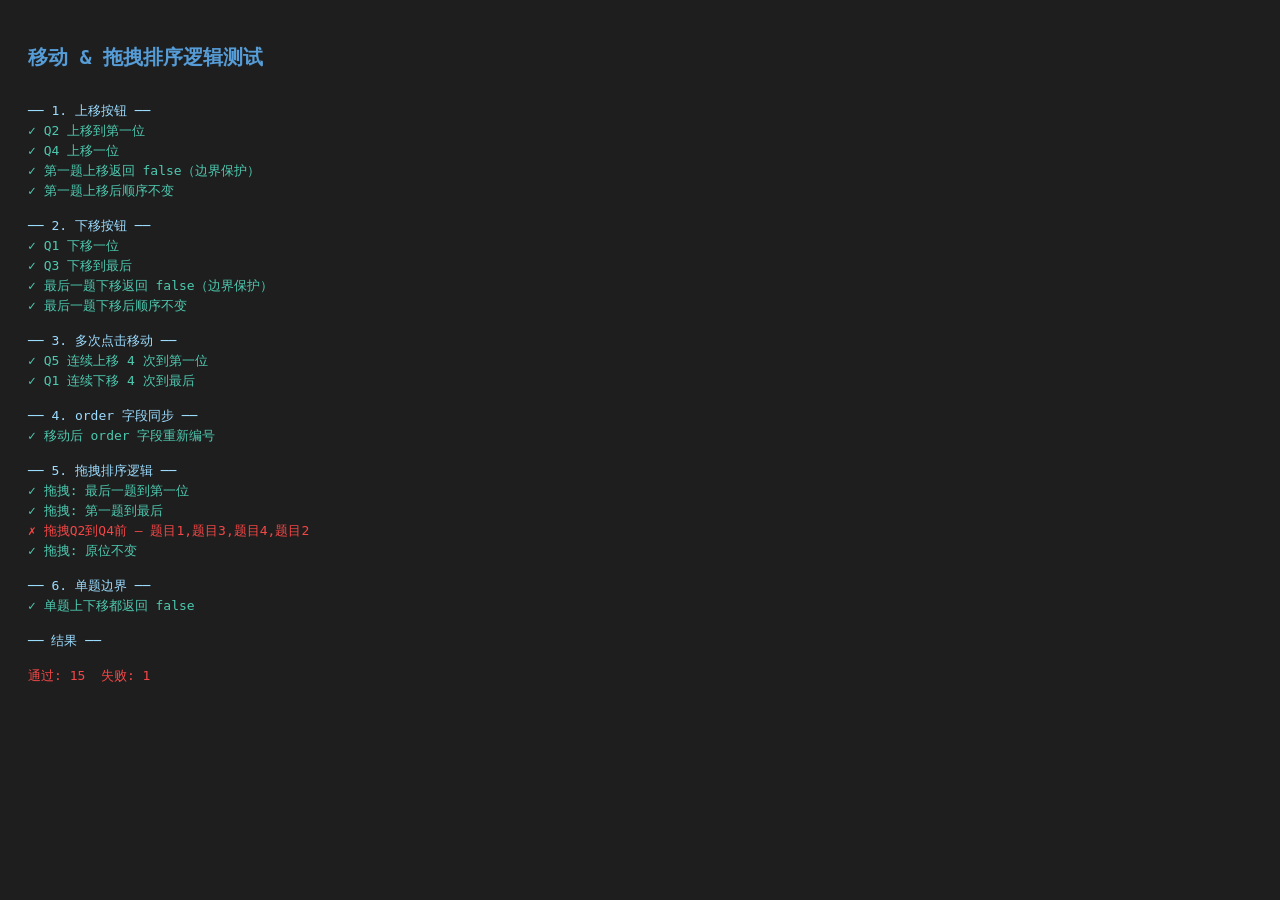
<file: test-move.html>
<!DOCTYPE html>
<html lang="zh-CN">
<head>
  <meta charset="UTF-8" />
  <title>移动操作测试</title>
  <style>
    body { font-family: monospace; padding: 20px; background: #1e1e1e; color: #d4d4d4; }
    .pass { color: #4ec9b0; } .fail { color: #f44747; } .info { color: #9cdcfe; }
    pre { margin: 2px 0; }
  </style>
</head>
<body>
<h2 style="color:#569cd6;">移动 & 拖拽排序逻辑测试</h2>
<div id="log"></div>
<script type="module">
  const log = document.getElementById('log')
  let passed = 0, failed = 0

  function print(msg, cls = '') { const p = document.createElement('pre'); p.className = cls; p.textContent = msg; log.appendChild(p) }
  function ok(label) { print(`✓ ${label}`, 'pass'); passed++ }
  function fail(label, reason='') { print(`✗ ${label}${reason ? ' — '+reason : ''}`, 'fail'); failed++ }
  function section(t) { print(`\n── ${t} ──`, 'info') }

  // ===== 模拟 state 和 moveQuestion =====
  function makeState(n) {
    return Array.from({length: n}, (_, i) => ({ id: 'q'+i, title: '题目'+(i+1), order: i }))
  }

  function moveQuestion(questions, fromIdx, toIdx) {
    if (toIdx < 0 || toIdx >= questions.length) return false
    const [moved] = questions.splice(fromIdx, 1)
    questions.splice(toIdx, 0, moved)
    questions.forEach((q, i) => q.order = i)
    return true
  }

  // ===== 边界检测 =====
  function simulateDragDrop(questions, fromIdx, targetIdx) {
    // 模拟拖拽：从 fromIdx 拖到 targetIdx 前面
    if (fromIdx === targetIdx) return
    const [moved] = questions.splice(fromIdx, 1)
    questions.splice(targetIdx, 0, moved)
    questions.forEach((q, i) => q.order = i)
  }

  function names(qs) { return qs.map(q => q.title).join(',') }

  section('1. 上移按钮')

  let q = makeState(4)
  moveQuestion(q, 1, 0)
  names(q) === '题目2,题目1,题目3,题目4' ? ok('Q2 上移到第一位') : fail('Q2 上移', names(q))

  q = makeState(4)
  moveQuestion(q, 3, 2)
  names(q) === '题目1,题目2,题目4,题目3' ? ok('Q4 上移一位') : fail('Q4 上移', names(q))

  q = makeState(4)
  const result = moveQuestion(q, 0, -1)
  result === false ? ok('第一题上移返回 false（边界保护）') : fail('第一题上移边界', result)
  names(q) === '题目1,题目2,题目3,题目4' ? ok('第一题上移后顺序不变') : fail('第一题上移后顺序', names(q))

  section('2. 下移按钮')

  q = makeState(4)
  moveQuestion(q, 0, 1)
  names(q) === '题目2,题目1,题目3,题目4' ? ok('Q1 下移一位') : fail('Q1 下移', names(q))

  q = makeState(4)
  moveQuestion(q, 2, 3)
  names(q) === '题目1,题目2,题目4,题目3' ? ok('Q3 下移到最后') : fail('Q3 下移', names(q))

  q = makeState(4)
  const r2 = moveQuestion(q, 3, 4)
  r2 === false ? ok('最后一题下移返回 false（边界保护）') : fail('最后一题下移边界', r2)
  names(q) === '题目1,题目2,题目3,题目4' ? ok('最后一题下移后顺序不变') : fail('最后一题下移后顺序', names(q))

  section('3. 多次点击移动')

  q = makeState(5)
  // Q5 连续上移 4 次 → 到第一位
  for (let i = 4; i > 0; i--) moveQuestion(q, i, i-1)
  names(q) === '题目5,题目1,题目2,题目3,题目4' ? ok('Q5 连续上移 4 次到第一位') : fail('Q5 连续上移', names(q))

  q = makeState(5)
  // Q1 连续下移 4 次 → 到最后
  for (let i = 0; i < 4; i++) moveQuestion(q, i, i+1)
  names(q) === '题目2,题目3,题目4,题目5,题目1' ? ok('Q1 连续下移 4 次到最后') : fail('Q1 连续下移', names(q))

  section('4. order 字段同步')

  q = makeState(4)
  moveQuestion(q, 2, 0)
  const orders = q.map(x => x.order)
  JSON.stringify(orders) === '[0,1,2,3]' ? ok('移动后 order 字段重新编号') : fail('order 字段', JSON.stringify(orders))

  section('5. 拖拽排序逻辑')

  q = makeState(4)
  simulateDragDrop(q, 3, 0) // 拖最后一个到最前面
  names(q) === '题目4,题目1,题目2,题目3' ? ok('拖拽: 最后一题到第一位') : fail('拖拽最后到最前', names(q))

  q = makeState(4)
  simulateDragDrop(q, 0, 3) // 拖第一个到最后
  names(q) === '题目2,题目3,题目4,题目1' ? ok('拖拽: 第一题到最后') : fail('拖拽第一到最后', names(q))

  q = makeState(4)
  simulateDragDrop(q, 1, 3) // 拖第二个到第四位前面
  names(q) === '题目1,题目3,题目2,题目4' ? ok('拖拽: Q2 到 Q4 前面') : fail('拖拽Q2到Q4前', names(q))

  q = makeState(4)
  simulateDragDrop(q, 2, 2) // 原地不动
  names(q) === '题目1,题目2,题目3,题目4' ? ok('拖拽: 原位不变') : fail('拖拽原位', names(q))

  section('6. 单题边界')

  q = makeState(1)
  const r3 = moveQuestion(q, 0, -1)
  const r4 = moveQuestion(q, 0, 1)
  r3 === false && r4 === false ? ok('单题上下移都返回 false') : fail('单题边界', `up=${r3} down=${r4}`)

  section('结果')
  print(`\n通过: ${passed}  失败: ${failed}`, failed === 0 ? 'pass' : 'fail')
  if (failed === 0) print('🎉 所有移动测试通过！', 'pass')
</script>
</body>
</html>
</file>
<file: css/style.css>
/* css/style.css — 全局样式，移动优先设计 */

/* ===== CSS 变量 ===== */
:root {
  --primary: #4F6EF7;
  --primary-light: #EEF2FF;
  --primary-dark: #3B55D9;
  --danger: #EF4444;
  --danger-light: #FEE2E2;
  --success: #22C55E;
  --success-light: #DCFCE7;
  --warning: #F59E0B;
  --warning-light: #FEF3C7;
  --text: #111827;
  --text-muted: #6B7280;
  --text-light: #9CA3AF;
  --border: #E5E7EB;
  --border-focus: #4F6EF7;
  --bg: #F3F4F6;
  --card-bg: #FFFFFF;
  --radius: 10px;
  --radius-sm: 6px;
  --shadow: 0 1px 3px rgba(0,0,0,.1), 0 1px 2px rgba(0,0,0,.06);
  --shadow-md: 0 4px 6px rgba(0,0,0,.07), 0 2px 4px rgba(0,0,0,.06);
}

/* ===== 重置 ===== */
*, *::before, *::after { box-sizing: border-box; margin: 0; padding: 0; }
html { font-size: 16px; -webkit-text-size-adjust: 100%; }
body {
  font-family: -apple-system, BlinkMacSystemFont, 'PingFang SC', 'Microsoft YaHei', sans-serif;
  background: var(--bg);
  color: var(--text);
  line-height: 1.6;
  min-height: 100vh;
}
img { max-width: 100%; }
a { color: var(--primary); text-decoration: none; }

/* ===== 布局 ===== */
.page-container {
  max-width: 640px;
  margin: 0 auto;
  padding: 16px;
}

.page-header {
  display: flex;
  justify-content: space-between;
  align-items: center;
  margin-bottom: 20px;
  padding: 16px 0 12px;
}

.page-title {
  font-size: 1.4rem;
  font-weight: 700;
  color: var(--text);
}

.page-subtitle {
  font-size: 0.9rem;
  color: var(--text-muted);
  margin-top: 2px;
}

/* ===== 卡片 ===== */
.card {
  background: var(--card-bg);
  border-radius: var(--radius);
  padding: 16px;
  margin-bottom: 12px;
  box-shadow: var(--shadow);
}

.card-title {
  font-size: 1rem;
  font-weight: 600;
  margin-bottom: 8px;
}

/* ===== 按钮 ===== */
.btn {
  display: inline-flex;
  align-items: center;
  justify-content: center;
  gap: 6px;
  min-height: 44px;
  padding: 10px 18px;
  border-radius: var(--radius-sm);
  font-size: 0.95rem;
  font-weight: 500;
  border: none;
  cursor: pointer;
  transition: opacity .15s, transform .1s;
  -webkit-tap-highlight-color: transparent;
  user-select: none;
}
.btn:active { transform: scale(0.97); }
.btn:disabled { opacity: 0.5; cursor: not-allowed; transform: none; }

.btn-primary { background: var(--primary); color: #fff; }
.btn-primary:hover { background: var(--primary-dark); }

.btn-danger { background: var(--danger); color: #fff; }
.btn-danger:hover { background: #DC2626; }

.btn-success { background: var(--success); color: #fff; }

.btn-ghost {
  background: transparent;
  color: var(--primary);
  border: 1.5px solid var(--primary);
}

.btn-plain {
  background: var(--bg);
  color: var(--text-muted);
  border: 1.5px solid var(--border);
}

.btn-sm {
  min-height: 36px;
  padding: 6px 12px;
  font-size: 0.85rem;
}

.btn-block { width: 100%; }

/* ===== 表单 ===== */
.form-group { margin-bottom: 16px; }

.form-label {
  display: block;
  font-size: 0.9rem;
  font-weight: 500;
  color: var(--text);
  margin-bottom: 6px;
}
.form-label .required { color: var(--danger); margin-left: 2px; }
.form-label .hint { font-weight: 400; color: var(--text-muted); font-size: 0.8rem; margin-left: 4px; }

.form-input, .form-textarea, .form-select {
  width: 100%;
  padding: 10px 12px;
  border: 1.5px solid var(--border);
  border-radius: var(--radius-sm);
  font-size: 1rem;
  color: var(--text);
  background: #fff;
  outline: none;
  transition: border-color .2s;
  font-family: inherit;
}
.form-input:focus, .form-textarea:focus, .form-select:focus {
  border-color: var(--border-focus);
  box-shadow: 0 0 0 3px rgba(79,110,247,.12);
}
.form-textarea { resize: vertical; min-height: 88px; line-height: 1.6; }

/* ===== 徽标 ===== */
.badge {
  display: inline-block;
  padding: 3px 10px;
  border-radius: 20px;
  font-size: 0.75rem;
  font-weight: 500;
}
.badge-pending { background: #F3F4F6; color: #6B7280; }
.badge-opened  { background: var(--primary-light); color: var(--primary); }
.badge-submitted { background: var(--success-light); color: #16A34A; }

/* ===== 分割线 ===== */
.divider { height: 1px; background: var(--border); margin: 16px 0; }

/* ===== Toast 通知 ===== */
#toast-container {
  position: fixed;
  bottom: 24px;
  left: 50%;
  transform: translateX(-50%);
  z-index: 9999;
  display: flex;
  flex-direction: column;
  align-items: center;
  gap: 8px;
  pointer-events: none;
}
.toast {
  padding: 10px 20px;
  border-radius: 24px;
  font-size: 0.9rem;
  color: #fff;
  box-shadow: var(--shadow-md);
  animation: toast-in .3s ease;
  white-space: nowrap;
}
.toast-success { background: #16A34A; }
.toast-error   { background: #DC2626; }
.toast-info    { background: #374151; }
@keyframes toast-in { from { opacity:0; transform:translateY(10px); } to { opacity:1; transform:translateY(0); } }

/* ===== Loading 遮罩 ===== */
#loading-overlay {
  position: fixed;
  inset: 0;
  background: rgba(255,255,255,.7);
  display: flex;
  align-items: center;
  justify-content: center;
  z-index: 9998;
}
#loading-overlay.hidden { display: none; }
.spinner {
  width: 40px; height: 40px;
  border: 3px solid var(--border);
  border-top-color: var(--primary);
  border-radius: 50%;
  animation: spin .7s linear infinite;
}
@keyframes spin { to { transform: rotate(360deg); } }

/* ===== Modal 对话框 ===== */
.modal-overlay {
  position: fixed;
  inset: 0;
  background: rgba(0,0,0,.45);
  display: flex;
  align-items: flex-end;
  justify-content: center;
  z-index: 1000;
  padding: 0;
}
.modal-overlay.center { align-items: center; }
.modal-overlay[hidden] { display: none; }

.modal-box {
  background: var(--card-bg);
  border-radius: 16px 16px 0 0;
  padding: 24px 20px;
  width: 100%;
  max-width: 640px;
  max-height: 92vh;
  overflow-y: auto;
  -webkit-overflow-scrolling: touch;
}
.modal-overlay.center .modal-box {
  border-radius: 16px;
  max-width: 480px;
  margin: 16px;
  width: calc(100% - 32px);
}

.modal-handle {
  width: 40px; height: 4px;
  background: var(--border);
  border-radius: 4px;
  margin: 0 auto 16px;
}

.modal-title {
  font-size: 1.1rem;
  font-weight: 700;
  margin-bottom: 16px;
}

.modal-actions {
  display: flex;
  gap: 10px;
  margin-top: 20px;
}
.modal-actions .btn { flex: 1; }

/* ===== 题目卡片（编辑器用）===== */
.question-card {
  background: var(--card-bg);
  border: 1.5px solid var(--border);
  border-radius: var(--radius);
  padding: 14px;
  margin-bottom: 10px;
}
.question-card-header {
  display: flex;
  justify-content: space-between;
  align-items: flex-start;
  margin-bottom: 8px;
}
.question-card-meta {
  display: flex;
  align-items: center;
  gap: 8px;
}
.question-type-tag {
  background: var(--primary-light);
  color: var(--primary);
  padding: 2px 8px;
  border-radius: 12px;
  font-size: 0.75rem;
}
.question-card-actions { display: flex; gap: 6px; flex-shrink: 0; }
.question-card-title {
  font-size: 0.95rem;
  font-weight: 500;
  color: var(--text);
  line-height: 1.5;
}
.question-card-preview {
  margin-top: 6px;
  display: flex;
  flex-wrap: wrap;
  gap: 6px;
}
.preview-chip {
  background: var(--bg);
  color: var(--text-muted);
  padding: 3px 10px;
  border-radius: 12px;
  font-size: 0.75rem;
}

/* ===== 答题组件 ===== */
.question-block {
  margin-bottom: 4px;
}
.question-block.error {
  outline: 2px solid var(--danger);
  border-radius: var(--radius);
}
.question-block-title {
  font-size: 1rem;
  font-weight: 600;
  color: var(--text);
  margin-bottom: 12px;
  line-height: 1.5;
}
.question-block-title .required { color: var(--danger); margin-right: 3px; }

/* 单选 / 多选选项行 */
.option-row {
  display: flex;
  align-items: center;
  gap: 10px;
  padding: 11px 14px;
  border: 1.5px solid var(--border);
  border-radius: var(--radius-sm);
  margin-bottom: 8px;
  cursor: pointer;
  transition: border-color .15s, background .15s;
  -webkit-tap-highlight-color: transparent;
  min-height: 44px;
}
.option-row:hover { border-color: var(--primary); }
.option-row.selected { border-color: var(--primary); background: var(--primary-light); }
.option-row.readonly { cursor: default; }
.option-row.readonly:hover { border-color: var(--border); }
.option-row.readonly.selected { border-color: var(--primary); background: var(--primary-light); }

/* 自定义单选圆形 */
.radio-circle {
  width: 20px; height: 20px; flex-shrink: 0;
  border-radius: 50%;
  border: 2px solid #CDD5E0;
  display: flex; align-items: center; justify-content: center;
  transition: border-color .15s, background .15s;
}
.option-row.selected .radio-circle {
  border-color: var(--primary);
  background: var(--primary);
}
.radio-circle::after {
  content: '';
  width: 8px; height: 8px;
  border-radius: 50%;
  background: #fff;
  opacity: 0;
  transition: opacity .15s;
}
.option-row.selected .radio-circle::after { opacity: 1; }

/* 自定义复选框 */
.checkbox-square {
  width: 20px; height: 20px; flex-shrink: 0;
  border-radius: 4px;
  border: 2px solid #CDD5E0;
  display: flex; align-items: center; justify-content: center;
  transition: border-color .15s, background .15s;
}
.option-row.selected .checkbox-square {
  border-color: var(--primary);
  background: var(--primary);
}
.checkbox-square svg {
  width: 12px; height: 12px;
  fill: none;
  stroke: #fff;
  stroke-width: 2.5;
  stroke-linecap: round;
  stroke-linejoin: round;
  opacity: 0;
  transition: opacity .15s;
}
.option-row.selected .checkbox-square svg { opacity: 1; }

.option-text { font-size: 0.95rem; color: var(--text); }

/* 矩阵题 */
.matrix-scroll { overflow-x: auto; -webkit-overflow-scrolling: touch; }
.matrix-table { border-collapse: collapse; min-width: 100%; }
.matrix-table th, .matrix-table td {
  border: 1px solid var(--border);
  padding: 0;
  text-align: center;
  white-space: nowrap;
}
.matrix-table th {
  background: var(--bg);
  font-size: 0.8rem;
  font-weight: 600;
  color: var(--text-muted);
  padding: 8px 12px;
}
.matrix-table .row-label {
  text-align: left;
  padding: 10px 12px;
  font-size: 0.9rem;
  background: var(--bg);
  font-weight: 500;
  min-width: 100px;
}
.matrix-cell {
  min-width: 70px;
  height: 48px;
  cursor: pointer;
  transition: background .15s;
  position: relative;
}
.matrix-cell:hover { background: var(--primary-light); }
.matrix-cell.selected { background: var(--primary-light); }
.matrix-cell.readonly { cursor: default; }
.matrix-cell.readonly:hover { background: transparent; }
.matrix-cell.readonly.selected { background: var(--primary-light); }
.matrix-radio {
  width: 18px; height: 18px;
  border-radius: 50%;
  border: 2px solid #CDD5E0;
  display: inline-flex; align-items: center; justify-content: center;
  transition: border-color .15s, background .15s;
}
.matrix-cell.selected .matrix-radio {
  border-color: var(--primary);
  background: var(--primary);
}
.matrix-radio::after {
  content: '';
  width: 7px; height: 7px;
  border-radius: 50%;
  background: #fff;
  opacity: 0;
}
.matrix-cell.selected .matrix-radio::after { opacity: 1; }

/* 填空 */
.text-fill-area {
  width: 100%;
  padding: 12px;
  border: 1.5px solid var(--border);
  border-radius: var(--radius-sm);
  font-size: 1rem;
  font-family: inherit;
  color: var(--text);
  resize: vertical;
  min-height: 100px;
  line-height: 1.6;
  outline: none;
  transition: border-color .2s;
}
.text-fill-area:focus { border-color: var(--border-focus); box-shadow: 0 0 0 3px rgba(79,110,247,.12); }
.text-fill-area:read-only { background: var(--bg); color: var(--text-muted); cursor: default; }
.char-count { text-align: right; font-size: 0.75rem; color: var(--text-light); margin-top: 4px; }

/* 已作答标记 */
.question-answered { border-left: 3px solid var(--success); padding-left: 13px; }

/* 分享列表行 */
.token-row {
  display: flex;
  justify-content: space-between;
  align-items: flex-start;
  gap: 10px;
  padding: 14px 0;
  border-bottom: 1px solid var(--border);
}
.token-row:last-child { border-bottom: none; }
.token-info { flex: 1; min-width: 0; }
.token-nickname { font-weight: 600; font-size: 1rem; margin-bottom: 4px; }
.token-meta { font-size: 0.78rem; color: var(--text-muted); }
.token-actions-row {
  display: flex;
  flex-wrap: wrap;
  gap: 6px;
  margin-top: 10px;
}

/* 空状态 */
.empty-state {
  text-align: center;
  padding: 48px 24px;
  color: var(--text-muted);
}
.empty-state-icon { font-size: 3rem; margin-bottom: 12px; }
.empty-state-text { font-size: 0.95rem; }

/* 成功横幅 */
.success-banner {
  display: flex;
  align-items: flex-start;
  gap: 12px;
  background: var(--success-light);
  border: 1.5px solid #86EFAC;
  border-radius: var(--radius);
  padding: 16px;
  margin-bottom: 16px;
}
.success-banner-icon { font-size: 1.5rem; flex-shrink: 0; line-height: 1; }
.success-banner-title { font-weight: 700; color: #15803D; font-size: 1rem; }
.success-banner-sub { font-size: 0.85rem; color: #166534; margin-top: 2px; }

/* 选项编辑行 */
.option-edit-row {
  display: flex;
  align-items: center;
  gap: 8px;
  margin-bottom: 8px;
}
.option-edit-row .form-input { flex: 1; }
.btn-icon {
  min-height: 36px; min-width: 36px;
  padding: 6px;
  border-radius: var(--radius-sm);
  border: none;
  background: var(--danger-light);
  color: var(--danger);
  cursor: pointer;
  display: inline-flex; align-items: center; justify-content: center;
  font-size: 1.1rem;
  flex-shrink: 0;
}
.btn-icon:hover { background: #FCA5A5; }

/* 登录页 */
.login-page {
  min-height: 100vh;
  display: flex;
  align-items: center;
  justify-content: center;
  padding: 20px;
  background: linear-gradient(135deg, #667EEA 0%, #764BA2 100%);
}
.login-card {
  background: #fff;
  border-radius: 16px;
  padding: 32px 28px;
  width: 100%;
  max-width: 400px;
  box-shadow: 0 20px 40px rgba(0,0,0,.15);
}
.login-title { font-size: 1.6rem; font-weight: 800; color: var(--text); margin-bottom: 6px; }
.login-sub { font-size: 0.9rem; color: var(--text-muted); margin-bottom: 28px; }
.login-tabs { display: flex; gap: 0; margin-bottom: 24px; border: 1.5px solid var(--border); border-radius: var(--radius-sm); overflow: hidden; }
.login-tab {
  flex: 1; padding: 10px; text-align: center;
  cursor: pointer; font-size: 0.9rem; font-weight: 500;
  color: var(--text-muted); background: #fff;
  transition: background .15s, color .15s;
  border: none;
}
.login-tab.active { background: var(--primary); color: #fff; }

/* 导航栏 */
.nav-bar {
  background: #fff;
  border-bottom: 1px solid var(--border);
  position: sticky;
  top: 0;
  z-index: 100;
  box-shadow: 0 1px 4px rgba(0,0,0,.06);
}
.nav-inner {
  max-width: 640px;
  margin: 0 auto;
  padding: 12px 16px;
  display: flex;
  align-items: center;
  justify-content: space-between;
}
.nav-title { font-size: 1rem; font-weight: 700; }
.nav-back {
  display: flex; align-items: center; gap: 4px;
  color: var(--primary); font-size: 0.9rem;
  cursor: pointer; border: none; background: none; padding: 4px;
}
.nav-back:hover { opacity: .8; }

/* 问题序号 */
.q-seq { font-size: 0.8rem; color: var(--text-muted); margin-bottom: 8px; }

/* ===== 编辑器题目卡片（带拖拽）===== */
.q-edit-card {
  background: var(--card-bg);
  border: 1.5px solid var(--border);
  border-radius: var(--radius);
  margin-bottom: 12px;
  overflow: hidden;
  box-shadow: var(--shadow);
  transition: box-shadow .2s;
}
.q-edit-card.drag-over {
  border-color: var(--primary);
  box-shadow: 0 0 0 2px rgba(79,110,247,.25);
}
.q-edit-card.dragging { opacity: .35; }
#drag-ghost {
  border-radius: var(--radius);
  overflow: hidden;
  transform: rotate(1.5deg);
}

.q-edit-controls {
  display: flex;
  align-items: center;
  gap: 8px;
  padding: 8px 12px;
  background: var(--bg);
  border-bottom: 1px solid var(--border);
  user-select: none;
}
.drag-handle {
  cursor: grab;
  color: var(--text-light);
  font-size: 1.1rem;
  line-height: 1;
  padding: 2px 4px;
  border-radius: 4px;
  flex-shrink: 0;
  touch-action: none;
}
.drag-handle:hover { color: var(--text-muted); background: var(--border); }
.drag-handle:active { cursor: grabbing; }
.q-edit-label {
  font-size: .78rem;
  color: var(--text-muted);
  font-weight: 600;
  flex-shrink: 0;
}
.q-edit-card .question-block {
  box-shadow: none;
  border-radius: 0;
  margin-bottom: 0;
}
.q-edit-card .q-seq { display: none; }

/* 拖拽占位符 */
#drag-placeholder {
  background: var(--primary-light);
  border: 2px dashed var(--primary);
  border-radius: var(--radius);
  margin-bottom: 12px;
}

/* 响应式 */
@media (max-width: 480px) {
  .page-container { padding: 12px; }
  .card { padding: 14px 12px; }
  .modal-box { padding: 20px 16px; }
  .page-title { font-size: 1.25rem; }
}
</file>
